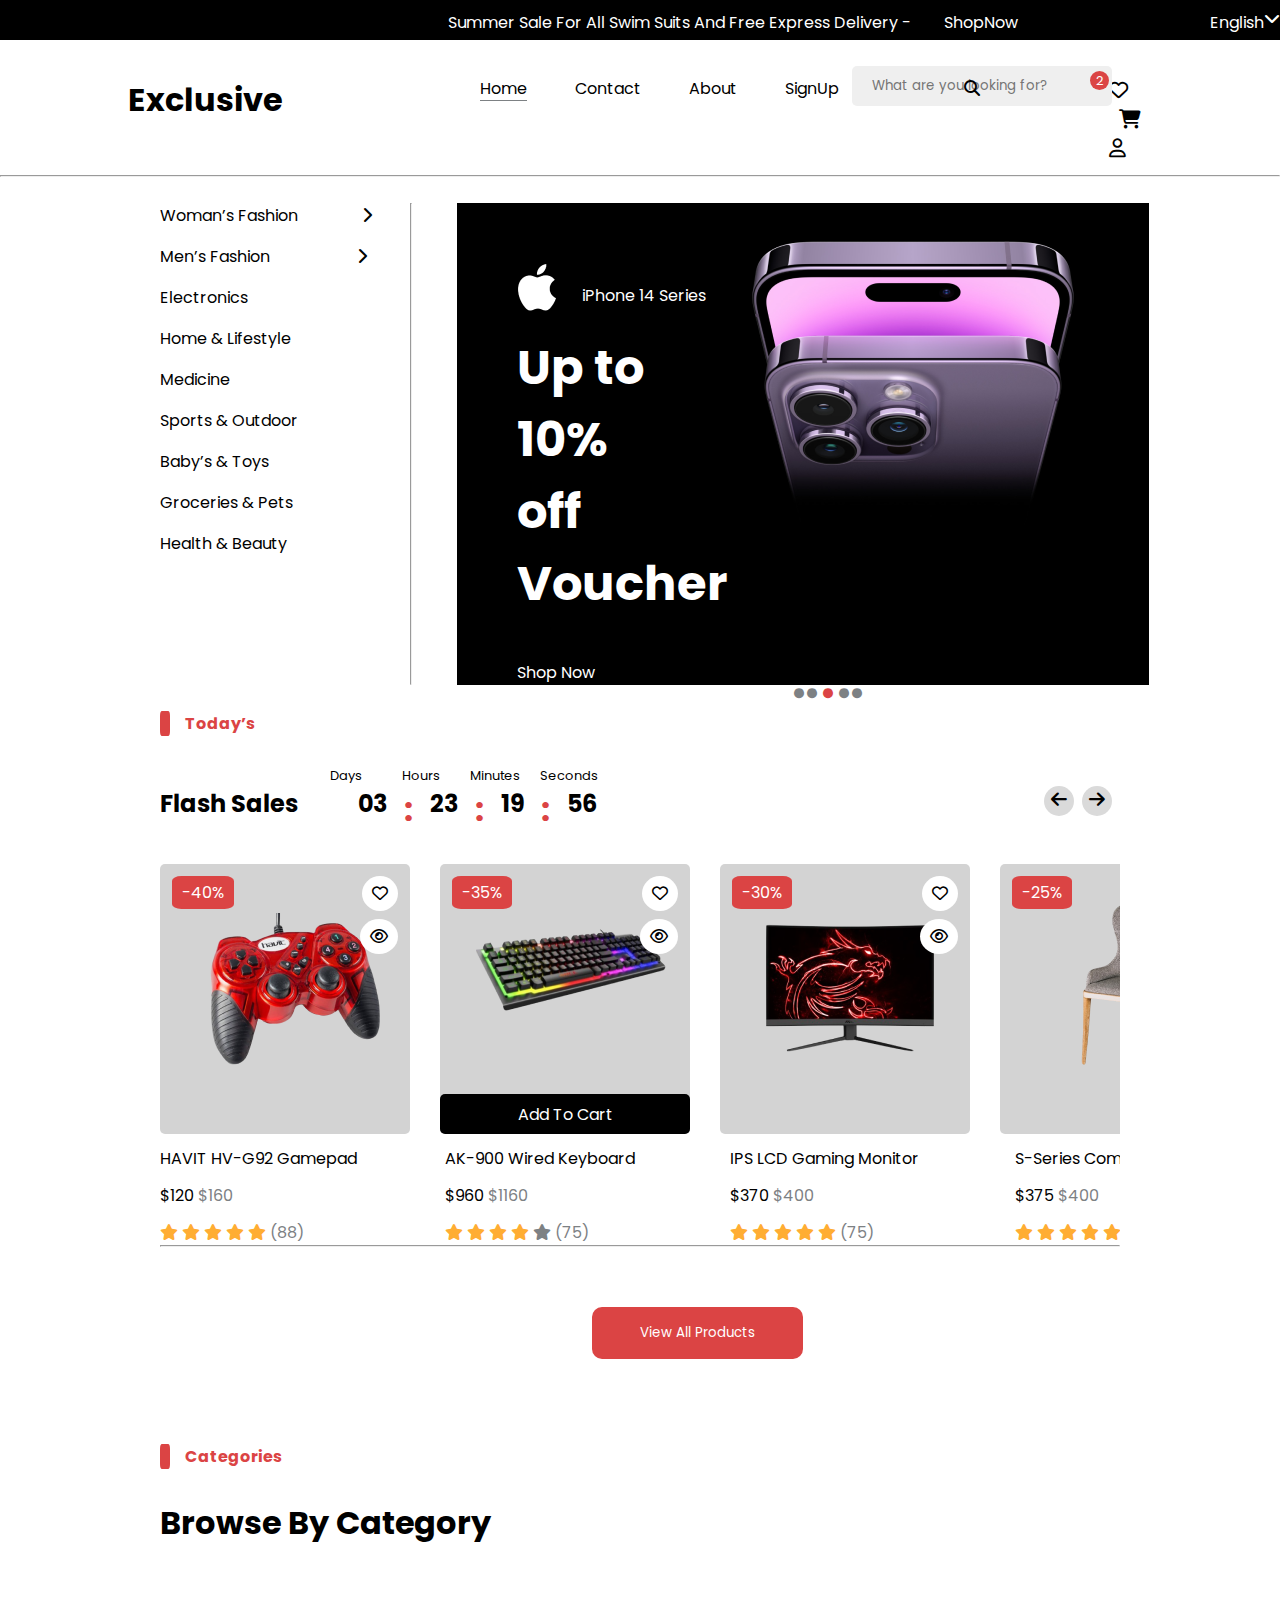
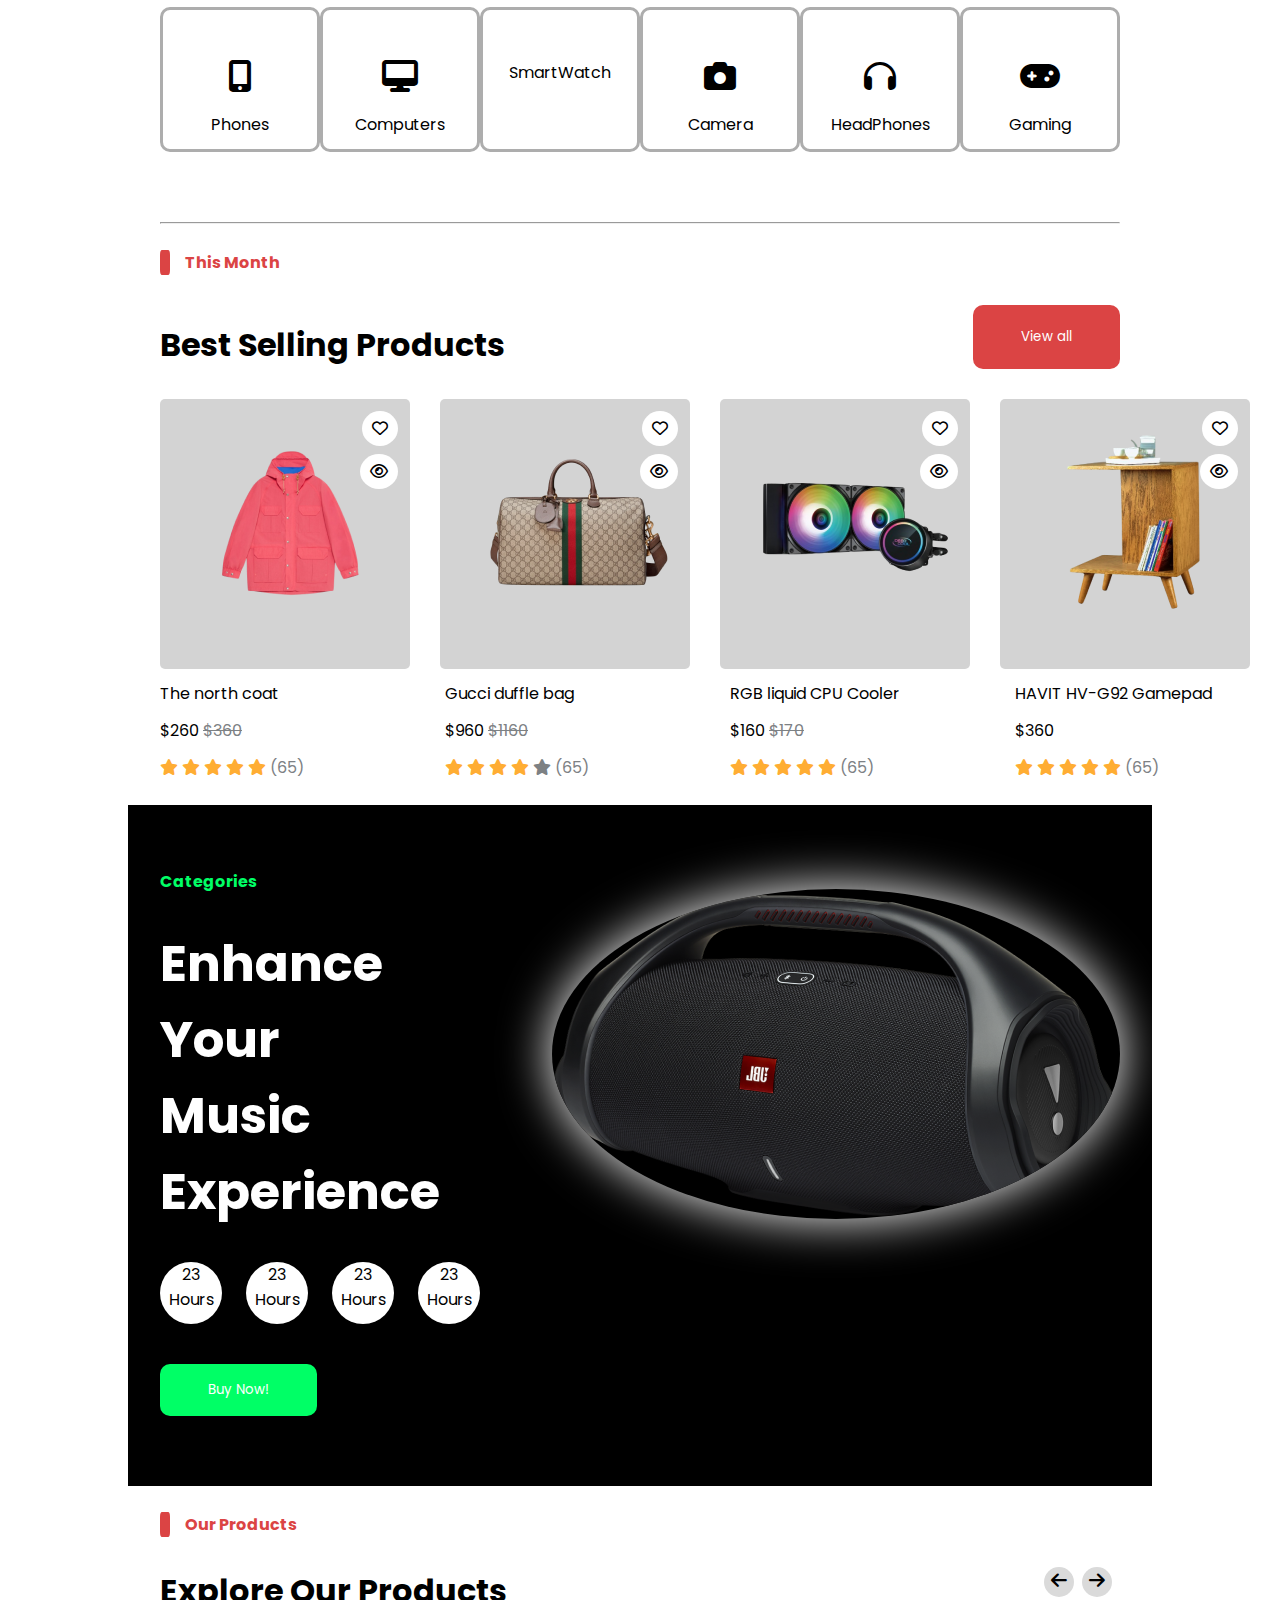
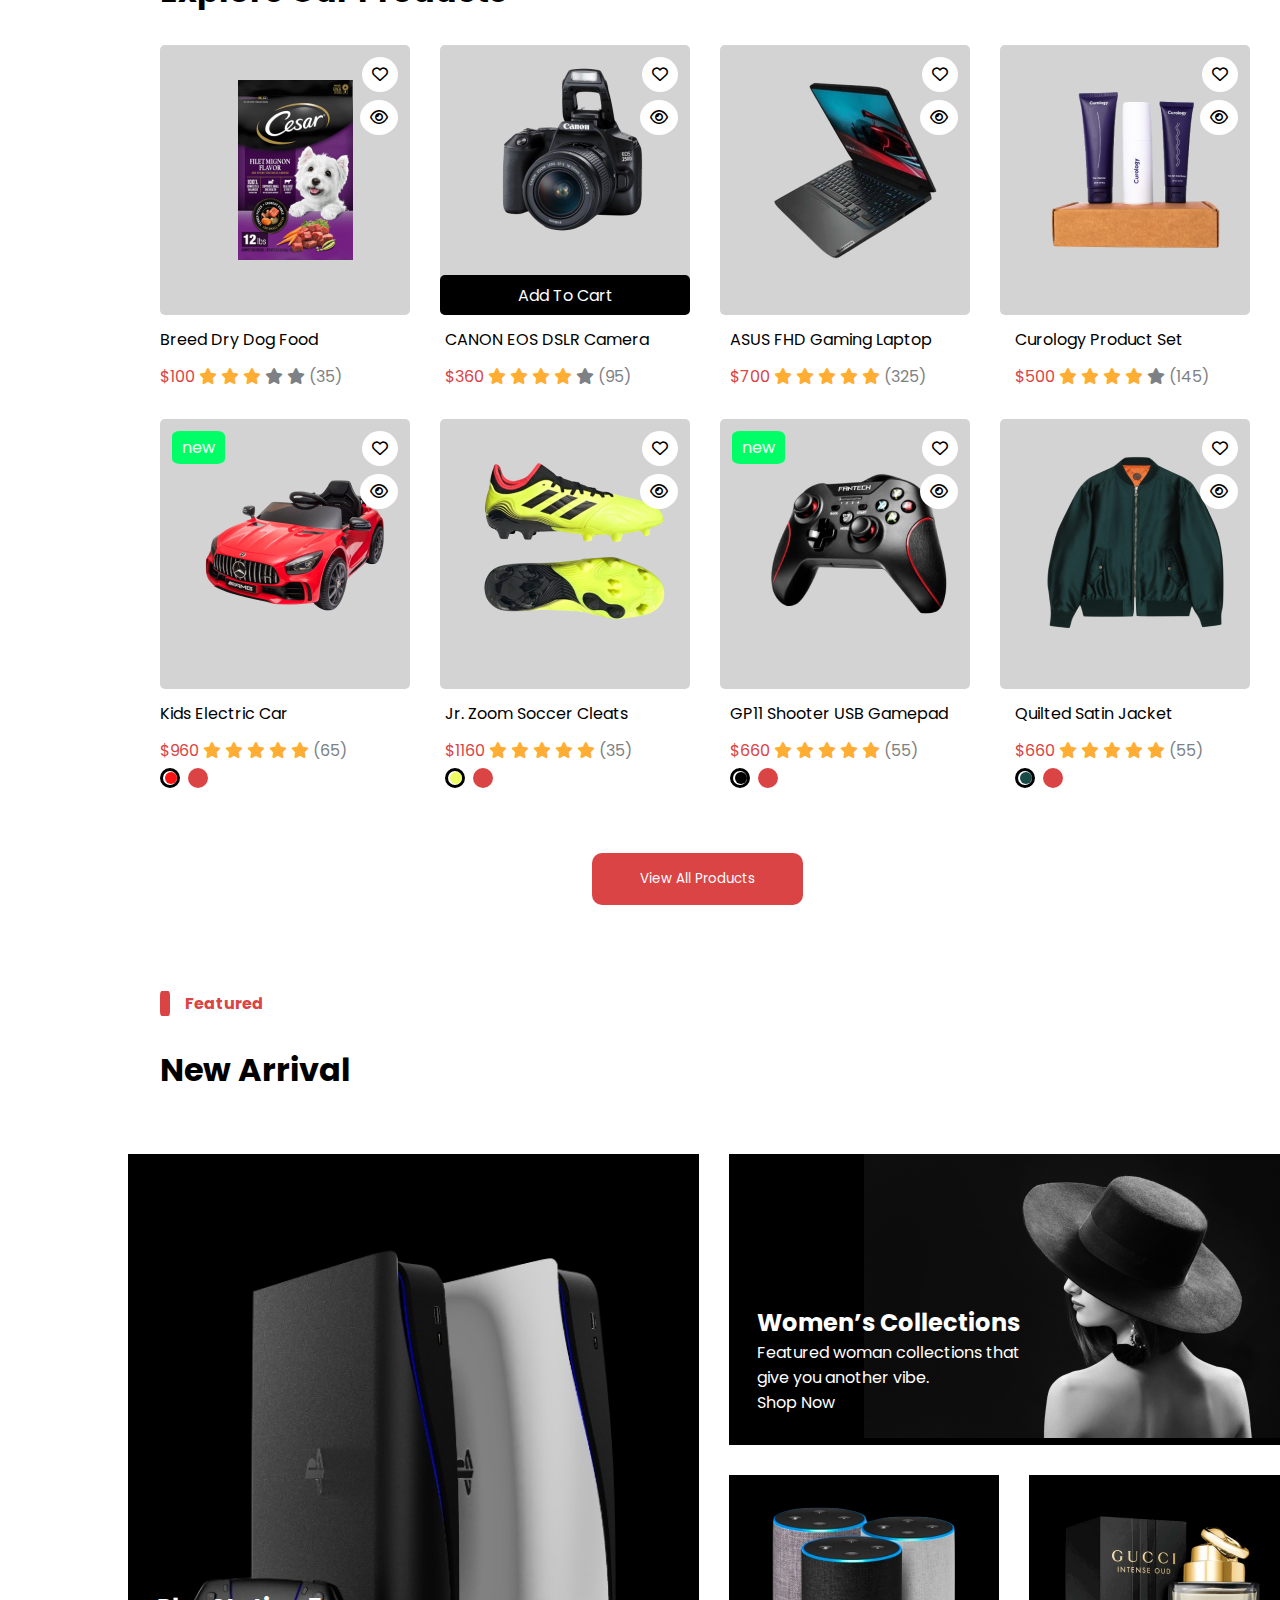
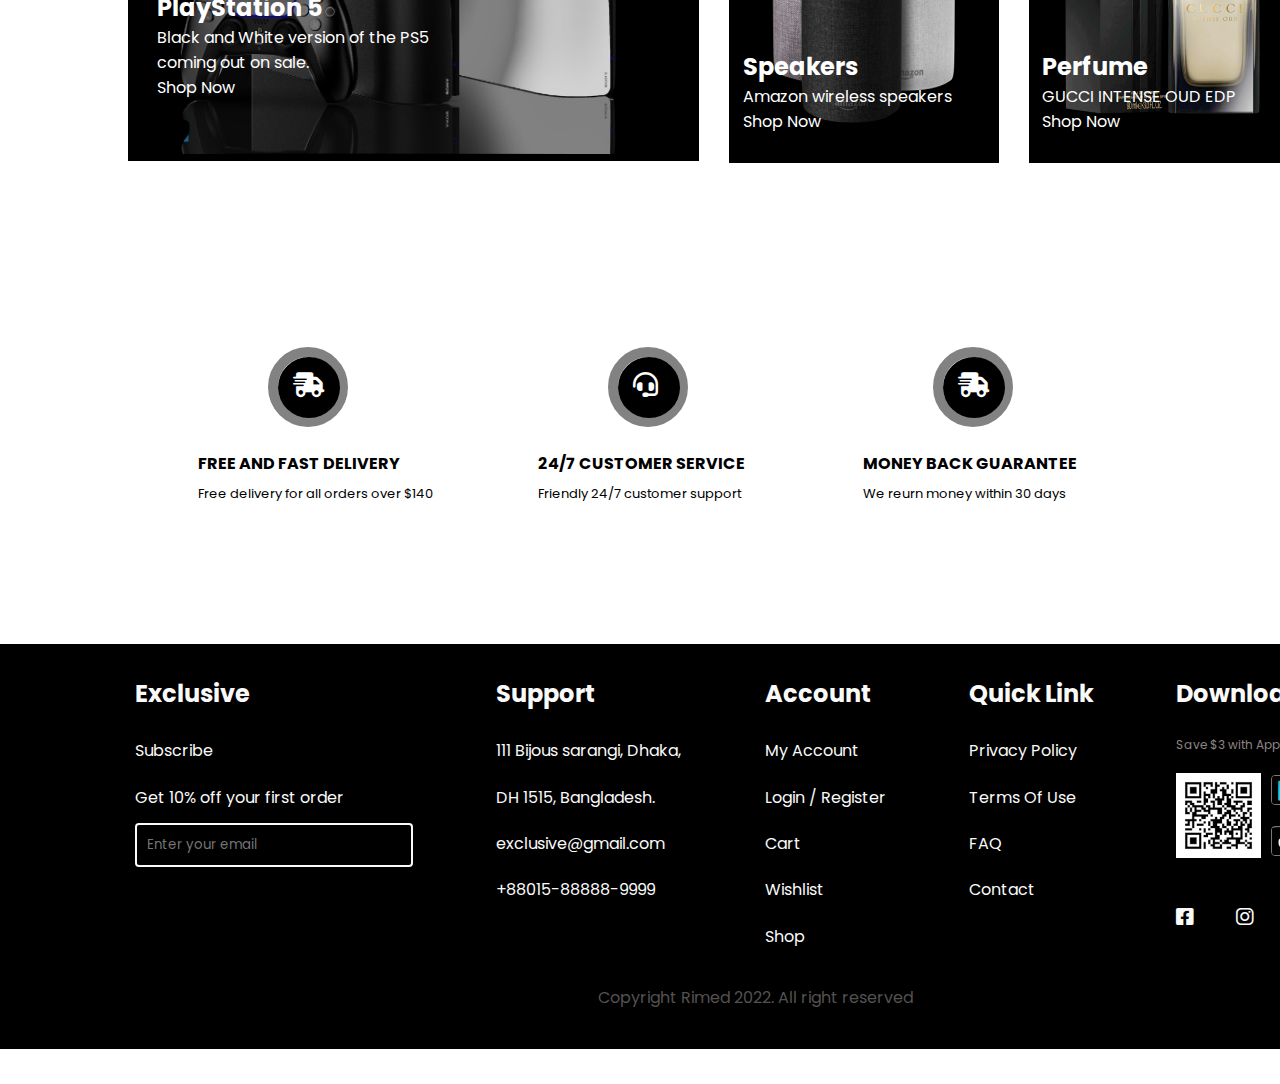
<file: index.html>
<!DOCTYPE html>
<html lang="en">
<head>
    <meta charset="UTF-8">
    <meta http-equiv="X-UA-Compatible" content="IE=edge">
    <meta name="viewport" content="width=device-width, initial-scale=1.0">
    <link rel="stylesheet" href="Css/all.css">
    <link rel="stylesheet" href="Css/home.css">
    <link rel="preconnect" href="https://fonts.googleapis.com">
<link rel="preconnect" href="https://fonts.gstatic.com" crossorigin>
<link href="https://fonts.googleapis.com/css2?family=Poppins:ital,wght@0,300;0,400;1,300;1,400&display=swap" rel="stylesheet">
    <title>Home</title>
</head>
<body>
    <header>
        <div class="black-slid">
        <div class="discount"><p> Summer Sale For All Swim Suits And Free Express Delivery - OFF 50%!</p>
        <a href="">ShopNow</a></div>
        <div class="language">
            <p>English</p>
            <i class="fa-solid fa-chevron-down"></i>
            <div class="lan">
                <ul>
                  <li>Arabic</li>
                  <li>French</li>
                </ul>
              </div>
        </div>
    </div>
    <nav>
    
        <h1>Exclusive</h1>
        <div>
        <ul class="main-ul">
            <li><a class="selected" href="index.html">Home</a></li>
            <li><a href="/contact.html">Contact</a></li>
            <li><a href="/About.html">About</a></li>
            <li><a href="/signup.html">SignUp</a></li>
        </ul>
    </div>
    <div class="search">
        <input type="text" placeholder="What are you looking for?" >
        <i class="fa-solid fa-magnifying-glass"></i>
    </div>
    <div class="nav-icon">
    <a href="/wishlist.html"><i class="fa-regular fa-heart"></i></a>
    <a href="/cart.html"><i style="padding: 0 10PX;" class="fa-solid fa-cart-shopping"></i></a>
    <P class="NUM">2</P>
    <i class="fa-regular fa-user" ></i>
    <div class="user-info">
    <ul>
        <li><i class="fa-regular fa-user" ></i> Manage My Account</li>
        <li> <i class="fa-solid fa-briefcase"></i> My Order</li>
        <li> <i class="fa-regular fa-circle-xmark"></i> My Cancellations</li>
        <li> <i class="fa-regular fa-star"></i> My Reviews</li>
        <li> <i class="fa-solid fa-arrow-right-to-bracket"></i> Logout</li>
    </ul>
</div>
</div>
    </nav>
    <hr>
    </header>


<section>
    <div class="containerr">
        <div class="type">
    <div>
        <ul>
            <li style="width: 250px;">Woman’s Fashion <i style="padding-left: 60px;" class="fa-solid fa-chevron-right"></i></li>
            <li>Men’s Fashion <i style="padding-left: 83px;" class="fa-solid fa-chevron-right"></i></li>
            <li>Electronics</li>
            <li>Home & Lifestyle</li>
            <li>Medicine</li>
            <li>Sports & Outdoor</li>
            <li>Baby’s & Toys</li>
            <li>Groceries & Pets</li>
            <li>Health & Beauty</li>
        </ul>
    </div>
    <hr>
    <div class="iphone">
        <div class="column">
        <div class="apple">
        <img src="images/apple.png" alt="">
        <p>iPhone 14 Series</p>
    </div>
    <div  >
<h1>Up to 10% <br>off Voucher</h1>
    <a style="color: white; padding-left: 60px;" href="">Shop Now</a><br>
    <div class="type-circle">
    <i class="fa-solid fa-circle"></i>    <i class="fa-solid fa-circle"></i>
    <i style="border: solid white; color: #DB4444; border-radius: 100%;" class="fa-solid fa-circle"></i>  
      <i class="fa-solid fa-circle"></i>
    <i class="fa-solid fa-circle"></i>
</div>


</div>
</div>
    <div>
    <img style="margin-right: 60px; padding-top: 24px;" src="images/ipone.png" alt="">
</div>
    </div>
</div>
</div>
</section>
</div>

<section class="today">
    <div class="container">
<div class="mark">
<hr>
<p > Today’s</p>
</div>
<div class="period">
<p style="padding-left: 170px; padding-right:40px;">Days</p>
<p style="padding-right: 30px; ">Hours</p>
<p >Minutes</p>
<p style="padding-left: 20px; ">Seconds</p>
</div>
<div class="Flash">
    <div style="display: flex;">
<h2>Flash Sales</h2>
<div class="dates">
 <p><h2 style="padding-left: 60px;">03</h2> </p>
 <p><h1>:</h1></p>
 <p><h2>23</h2> </p>
 <p><h1>:</h1></p>
 <p><h2>19</h2> </p>
 <p><h1>:</h1></p>
 <p><h2>56</h2> </p>
</div>
</div>
<div class="direction">
    <div class="arrow">
        <i  class="fa-solid fa-arrow-left"></i>
        </div>
        <div class="arrow">
            <i  class="fa-solid fa-arrow-right"></i>
            </div>
        </div>
</div>

<div class="saless">
<div class="f-sales">
    <div class="product">
    <img style="padding: 49px;" src="images/g92-2-500x500 1.png" alt="">
    <a href="/wishlist.html"><span class="heart"><i class="fa-regular fa-heart fa-shake"></i></span></a>
    <a href="/Product Deatails.html"><span class="eye"><i class="fa-regular fa-eye fa-fade"></i></span></a> 
    <span class="red-dis">-40%</span>
</div>
<div class="product">
    <img style="padding: 55px 36px;" src="images/ak-900-01-500x500 1.png" alt="">
    <a href="/wishlist.html"><span class="heart"><i class="fa-regular fa-heart fa-shake"></i></span></a>
    <a href="/Product Deatails.html"><span class="eye"><i class="fa-regular fa-eye fa-fade"></i></span></a> 
    <span class="red-dis">-35%</span>
    <a href="/cart.html"><span class="add-ch"><p>Add To Cart</p></span></a>
</div>
    <div class="product">
    <img style="padding: 60px 45px;" src="images/g27cq4-500x500 1.png" alt="">
    <a href="/wishlist.html"><span class="heart"><i class="fa-regular fa-heart fa-shake"></i></span></a>
    <a href="/Product Deatails.html"><span class="eye"><i class="fa-regular fa-eye fa-fade"></i></span></a> 
    <span class="red-dis">-30%</span>
</div>
    <div class="product">
    <img style="padding: 35px 80px;" src="images/sam-moghadam-khamseh-kvmdsTrGOBM-unsplash 1.png" alt="">
    <a href="/wishlist.html"><span class="heart"><i class="fa-regular fa-heart fa-shake"></i></span></a>
    <a href="/Product Deatails.html"><span class="eye"><i class="fa-regular fa-eye fa-fade"></i></span></a> 
    <span class="red-dis">-25%</span>
</div>
    <div  class="product">
    <img style="padding: 35px 80px;" src="images/sam-moghadam-khamseh-kvmdsTrGOBM-unsplash 1.png" alt="">
    <a href="/wishlist.html"><span class="heart"><i class="fa-regular fa-heart fa-shake"></i></span></a>
    <a href="/Product Deatails.html"><span class="eye"><i class="fa-regular fa-eye fa-fade"></i></span></a> 
    <span class="red-dis">-%25</span>
</div>
    <div class="product">
    <img style="padding: 35px 80px;" src="images/sam-moghadam-khamseh-kvmdsTrGOBM-unsplash 1.png" alt="">
    <a href="/wishlist.html"><span class="heart"><i class="fa-regular fa-heart fa-shake"></i></span></a>
    <a href="/Product Deatails.html"><span class="eye"><i class="fa-regular fa-eye fa-fade"></i></span></a> 
    <span class="red-dis">-25%</span>
</div>
</div>

<div class="detalis">
<div class="detali1">
    <p>HAVIT HV-G92 Gamepad</p>
    <p>$120 <span>$160</span></p>
    <p><i class="fa-sharp fa-solid fa-star fa-fade"></i>
        <i class="fa-sharp fa-solid fa-star fa-fade"></i>
        <i class="fa-sharp fa-solid fa-star fa-fade"></i>
        <i class="fa-sharp fa-solid fa-star fa-fade"></i>
        <i class="fa-sharp fa-solid fa-star fa-fade"></i>
        <span>(88)</span></p>
</div>

<div class="detali1">
    <p>AK-900 Wired Keyboard</p>
    <p>$960 <span>$1160</span></p>
    <p><i class="fa-sharp fa-solid fa-star fa-fade"></i>
        <i class="fa-sharp fa-solid fa-star fa-fade"></i>
        <i class="fa-sharp fa-solid fa-star fa-fade"></i>
        <i class="fa-sharp fa-solid fa-star fa-fade"></i>
        <i style="color: #7D8184;" class="fa-sharp fa-solid fa-star fa-fade"></i>
        <span>(75)</span></p>
</div>
<div class="detali1">
    <p>IPS LCD Gaming Monitor</p>
    <p>$370 <span>$400</span></p>
    <p><i class="fa-sharp fa-solid fa-star fa-fade"></i>
        <i class="fa-sharp fa-solid fa-star fa-fade"></i>
        <i class="fa-sharp fa-solid fa-star fa-fade"></i>
        <i class="fa-sharp fa-solid fa-star fa-fade"></i>
        <i class="fa-sharp fa-solid fa-star fa-fade"></i>
    <span>(75)</span></p>
</div>
<div class="detali1">
    <p>S-Series Comfort Chair </p>
    <p>$375 <span>$400</span></p>
    <p><i class="fa-sharp fa-solid fa-star fa-fade"></i>
        <i class="fa-sharp fa-solid fa-star fa-fade"></i>
        <i class="fa-sharp fa-solid fa-star fa-fade"></i>
        <i class="fa-sharp fa-solid fa-star fa-fade"></i>
        <i class="fa-sharp fa-solid fa-star fa-fade"></i>
    <span>(90)</span></p>
</div>
<div class="detali1">
    <p>S-Series Comfort Chair </p>
    <p>$375 <span><del>$400</del></span></p>
    <p><i class="fa-sharp fa-solid fa-star fa-fade"></i>
        <i class="fa-sharp fa-solid fa-star fa-fade"></i>
        <i class="fa-sharp fa-solid fa-star fa-fade"></i>
        <i class="fa-sharp fa-solid fa-star fa-fade"></i>
        <i class="fa-sharp fa-solid fa-star fa-fade"></i>
    <span>(90)</span></p>
    
</div>
<div class="detali1">
    <p>S-Series Comfort Chair </p>
    <p>$375 <span><del>$400</del></span></p>
    <p><i class="fa-sharp fa-solid fa-star fa-fade"></i>
        <i class="fa-sharp fa-solid fa-star fa-fade"></i>
        <i class="fa-sharp fa-solid fa-star fa-fade"></i>
        <i class="fa-sharp fa-solid fa-star fa-fade"></i>
        <i class="fa-sharp fa-solid fa-star fa-fade"></i>
    <span>(90)</span></p>
</div>
</div>
</div>
<hr>
<button class="today-b">View All Products</button>
</div>
</section>

<section  class="Categories" >
    <div class="container">
    <div class="mark">
        <hr>
        <p > Categories</p>
        </div>

        <div class="Browse">
            <h1>Browse By Category</h1>
        </div>
        <div class="Browses">
        <div class="Browse-p">
            <i class="fa-solid fa-mobile-screen-button"></i>
            <p>Phones</p>
        </div>
        <div class="Browse-p">
            <i class="fa-solid fa-desktop"></i>
            <p>Computers</p>
        </div>
        <div class="Browse-p">
            <i class="fa-light fa-watch-apple"></i>
            <p>SmartWatch</p>
        </div>
        <div class="Browse-p" >
            <i class="fa-solid fa-camera"></i>
            <p>Camera</p>
        </div>
        <div class="Browse-p">
            <i class="fa-solid fa-headphones"></i>
            <p>HeadPhones</p>
        </div>
        <div class="Browse-p">
            <i class="fa-solid fa-gamepad"></i>
            <p>Gaming</p>
        </div>
    </div>
    <hr>
</div>
</section>

<section class="This-Month">
    <div class="container">
    <div class="mark">
        <hr>
        <p > This Month</p>
        </div>
        <div class="Best-Sell">
            <h1>Best Selling Products</h1>
            <button>View all</button>
        </div>
    <div class="f-sales">
        <div class="product">
        <img style="padding: 52px 60px;" src="images/coat.png" alt="">
        <a href="/wishlist.html"><span class="heart"><i class="fa-regular fa-heart fa-shake"></i></span></a>
        <a href="/Product Deatails.html"><span class="eye"><i class="fa-regular fa-eye fa-fade"></i></span></a> 
    </div>
    <div class="product">
        <img style="padding: 60px 50px;" src="images/bag.png" alt="">
        <a href="/wishlist.html"><span class="heart"><i class="fa-regular fa-heart fa-shake"></i></span></a>
        <a href="/Product Deatails.html"><span class="eye"><i class="fa-regular fa-eye fa-fade"></i></span></a> 
    </div>
        <div  class="product">
        <img style="padding: 80px 40px;" src="images/UCP.png" alt="">
        <a href="/wishlist.html"><span class="heart"><i class="fa-regular fa-heart fa-shake"></i></span></a>
        <a href="/Product Deatails.html"><span class="eye"><i class="fa-regular fa-eye fa-fade"></i></span></a> 
    </div>
        <div class="product">
        <img style="padding: 35px 65px;" src="images/BookSelf.png" alt="">
        <a href="/wishlist.html"><span class="heart"><i class="fa-regular fa-heart fa-shake"></i></span></a>
        <a href="/Product Deatails.html"><span class="eye"><i class="fa-regular fa-eye fa-fade"></i></span></a> 
    </div>
</div>
    <div class="detalis">
        <div class="detali1">
            <p>The north coat</p>
            <p>$260 <span><del>$360</del></span></p>
            <p> <i class="fa-sharp fa-solid fa-star fa-fade"></i>
                <i class="fa-sharp fa-solid fa-star fa-fade"></i>
                <i class="fa-sharp fa-solid fa-star fa-fade"></i>
                <i class="fa-sharp fa-solid fa-star fa-fade"></i>
                <i class="fa-sharp fa-solid fa-star fa-fade"></i>
                <span>(65)</span></p>
        </div>
        
        <div class="detali1"  style="padding-left: -10px;">
            <p>Gucci duffle bag</p>
            <p>$960 <span><del>$1160</del></span></p>
            <p> <i class="fa-sharp fa-solid fa-star fa-fade"></i>
                <i class="fa-sharp fa-solid fa-star fa-fade"></i>
                <i class="fa-sharp fa-solid fa-star fa-fade"></i>
                <i class="fa-sharp fa-solid fa-star fa-fade"></i>
                <i style="color: #7D8184;"class="fa-sharp fa-solid fa-star fa-fade"></i>
                <span>(65)</span></p>
        </div>
        <div class="detali1">
            <p>RGB liquid CPU Cooler</p>
            <p>$160 <span><del>$170</del></span></p>
            <p><i class="fa-sharp fa-solid fa-star fa-fade"></i>
                <i class="fa-sharp fa-solid fa-star fa-fade"></i>
                <i class="fa-sharp fa-solid fa-star fa-fade"></i>
                <i class="fa-sharp fa-solid fa-star fa-fade"></i>
                <i class="fa-sharp fa-solid fa-star fa-fade"></i>
            <span>(65)</span></p>
        </div>
        <div class="detali1">
            <p>HAVIT HV-G92 Gamepad</p>
            <p>$360</p>
            <p><i class="fa-sharp fa-solid fa-star fa-fade"></i>
                <i class="fa-sharp fa-solid fa-star fa-fade"></i>
                <i class="fa-sharp fa-solid fa-star fa-fade"></i>
                <i class="fa-sharp fa-solid fa-star fa-fade"></i>
                <i class="fa-sharp fa-solid fa-star fa-fade"></i>
            <span>(65)</span></p>
        </div>
        </div>
    </div>
</section>

<section class="Music">
    <div class="container">
        <div class="r-side">
        <div >
    <h4 >Categories</h4>
    <h1>Enhance Your <br> Music Experience</h1>
    <div class="circles">
        <div class="circle">
           <div><p>23</p></div><div><p>Hours</p></div>
        </div>
        <div class="circle">
            <div><p>23</p></div><div><p>Hours</p></div>
         </div>
         <div class="circle">
            <div><p>23</p></div><div><p>Hours</p></div>
         </div>
         <div class="circle">
            <div><p>23</p></div><div><p>Hours</p></div>
         </div>
    </div>
    <button class="Music-b">Buy Now!</button>
</div>

    <div><img src="images/BOOMBOX.png" alt="BOOMBOX"></div>
</div>
</div>
</section>

<section class="today">
    <div class="container">
<div class="mark">
<hr>
<p > Our Products</p>
</div>
<div class="Browse" style="display: flex; justify-content: space-between;">
    <h1>Explore Our Products</h1>
    <div class="direction">
        <div class="arrow">
            <i  class="fa-solid fa-arrow-left"></i>
            </div>
            <div class="arrow">
                <i  class="fa-solid fa-arrow-right"></i>
                </div>
            </div>
</div>
    <div class="top-product">
    <div class="product">
    <img style="padding: 35px 78px;" src="images/71RdoeXxtrL 1.png" alt="">
    <a href="/wishlist.html"><span class="heart"><i class="fa-regular fa-heart fa-shake"></i></span></a>
    <a href="/Product Deatails.html"><span class="eye"><i class="fa-regular fa-eye fa-fade"></i></span></a> 
</div>
<div class="product">
    <img style="padding: 23px 60px;" src="images/eos-250d-03-500x500 1.png" alt="">
    <a href="/wishlist.html"><span class="heart"><i class="fa-regular fa-heart fa-shake"></i></span></a>
    <a href="/Product Deatails.html"><span class="eye"><i class="fa-regular fa-eye fa-fade"></i></span></a> 
   <a href="/cart.html"> <span class="add-ch"><p>Add To Cart</p></span></a>
</div>
    <div class="product">
    <img style="padding: 35px 50px;" src="images/ideapad-gaming-3i-01-500x500 1.png" alt="">
    <a href="/wishlist.html"><span class="heart"><i class="fa-regular fa-heart fa-shake"></i></span></a>
    <a href="/Product Deatails.html"><span class="eye"><i class="fa-regular fa-eye fa-fade"></i></span></a> 
</div>
    <div style="padding: 45px 50px;" class="product">
    <img src="images/curology-j7pKVQrTUsM-unsplash 1.png" alt="">
    <a href="/wishlist.html"><span class="heart"><i class="fa-regular fa-heart fa-shake"></i></span></a>
    <a href="/Product Deatails.html"><span class="eye"><i class="fa-regular fa-eye fa-fade"></i></span></a> 
</div>
</div>
<div class="detalis">
<div class="detali1">
    <p>Breed Dry Dog Food</p>
    <p>  <span class="price">$100</span>
        <i class="fa-sharp fa-solid fa-star fa-fade"></i>
            <i class="fa-sharp fa-solid fa-star fa-fade"></i>
            <i  class="fa-sharp fa-solid fa-star fa-fade"></i>
            <i style="color: #7D8184;" class="fa-sharp fa-solid fa-star fa-fade"></i>
            <i style="color: #7D8184;" class="fa-sharp fa-solid fa-star fa-fade"></i>
        <span>(35)</span></p>
</div>

<div class="detali1">
    <p>CANON EOS DSLR Camera</p>
    <p> <span class="price">$360</span>
        <i class="fa-sharp fa-solid fa-star fa-fade"></i>
            <i class="fa-sharp fa-solid fa-star fa-fade"></i>
            <i class="fa-sharp fa-solid fa-star fa-fade"></i>
            <i class="fa-sharp fa-solid fa-star fa-fade"></i>
            <i style="color: #7D8184;" class="fa-sharp fa-solid fa-star fa-fade"></i>
        <span>(95)</span></p>
</div>
<div class="detali1">
    <p>ASUS FHD Gaming Laptop</p>
    <p> <span class="price">$700</span>
        <i class="fa-sharp fa-solid fa-star fa-fade"></i>
            <i class="fa-sharp fa-solid fa-star fa-fade"></i>
            <i class="fa-sharp fa-solid fa-star fa-fade"></i>
            <i class="fa-sharp fa-solid fa-star fa-fade"></i>
            <i class="fa-sharp fa-solid fa-star fa-fade"></i>
    <span>(325)</span></p>
</div>
<div class="detali1">
    <p>Curology Product Set </p>
    <p> <span class="price">$500</span>
        <i class="fa-sharp fa-solid fa-star fa-fade"></i>
            <i class="fa-sharp fa-solid fa-star fa-fade"></i>
            <i class="fa-sharp fa-solid fa-star fa-fade"></i>
            <i class="fa-sharp fa-solid fa-star fa-fade"></i>
            <i style="color: #7D8184;" class="fa-sharp fa-solid fa-star fa-fade"></i>
    <span>(145)</span></p>
</div>
</div>
<div class="b-product">
    <div  class="product">
        <img style="padding: 60px 45px;" src="images/New-Mercedes-Benz-Gtr-Licensed-Ride-on-Car-Kids-Electric-Toy-Car 1.png" alt="">
        <span class="green-dis">new</span>
        <a href="/wishlist.html"><span class="heart"><i class="fa-regular fa-heart fa-shake"></i></span></a>
        <a href="/Product Deatails.html"><span class="eye"><i class="fa-regular fa-eye fa-fade"></i></span></a> 

    </div>
    <div class="product">
        <img style="padding: 43px" src="images/Copa_Sense 1.png" alt="">
        <a href="/wishlist.html"><span class="heart"><i class="fa-regular fa-heart fa-shake"></i></span></a>
        <a href="/Product Deatails.html"><span class="eye"><i class="fa-regular fa-eye fa-fade"></i></span></a> 
    </div>
        <div class="product">
        <img style="padding: 50px" src="images/GP11_PRD3 1.png" alt="">
        <span class="green-dis">new</span>
        <a href="/wishlist.html"><span class="heart"><i class="fa-regular fa-heart fa-shake"></i></span></a>
        <a href="/Product Deatails.html"><span class="eye"><i class="fa-regular fa-eye fa-fade"></i></span></a> 
  
    </div>
        <div class="product">
        <img style="padding: 35px 45px;" src="images/698717_Z8A1X_3475_001_100_0000_Light-Reversible-quilted-satin-jacket 1.png" alt="">
        <a href="/wishlist.html"><span class="heart"><i class="fa-regular fa-heart fa-shake"></i></span></a>
        <a href="/Product Deatails.html"><span class="eye"><i class="fa-regular fa-eye fa-fade"></i></span></a> 

    </div>
</div>


<div class="detalis">
    <div class="detali1">
        <p>Kids Electric Car</p>
        <p>  <span class="price">$960</span>
            <i class="fa-sharp fa-solid fa-star fa-fade"></i>
                <i class="fa-sharp fa-solid fa-star fa-fade"></i>
                <i class="fa-sharp fa-solid fa-star fa-fade"></i>
                <i class="fa-sharp fa-solid fa-star fa-fade"></i>
                <i class="fa-sharp fa-solid fa-star fa-fade"></i>
            <span>(65)</span></p>
            <div class="color">
                <div class="cycle">
                    <div style="background-color: #fb1314;" class="background1"></div>
                </div>
                <div class="cycle2">
                    <div style="background-color: #DB4444;" class="background2"></div>
                </div>
            </div>
    </div>
    <div class="detali1">
        <p>Jr. Zoom Soccer Cleats</p>
        <p>  <span class="price">$1160</span>
            <i class="fa-sharp fa-solid fa-star fa-fade"></i>
                <i class="fa-sharp fa-solid fa-star fa-fade"></i>
                <i class="fa-sharp fa-solid fa-star fa-fade"></i>
                <i class="fa-sharp fa-solid fa-star fa-fade"></i>
                <i class="fa-sharp fa-solid fa-star fa-fade"></i>
            <span>(35)</span></p>
            <div class="color">
                <div class="cycle">
                    <div style="background-color: #EEFF61;" class="background1"></div>
                </div>
                <div class="cycle2">
                    <div style="background-color: #DB4444;" class="background2"></div>
                </div>
            </div>
    </div>
    <div class="detali1">
        <p>GP11 Shooter USB Gamepad</p>
        <p> <span class="price">$660</span>
            <i class="fa-sharp fa-solid fa-star fa-fade"></i>
                <i class="fa-sharp fa-solid fa-star fa-fade"></i>
                <i class="fa-sharp fa-solid fa-star fa-fade"></i>
                <i class="fa-sharp fa-solid fa-star fa-fade"></i>
                <i class="fa-sharp fa-solid fa-star fa-fade"></i>
        <span>(55)</span></p>
        <div class="color">
            <div class="cycle">
                <div style="background-color: black;" class="background1"></div>
            </div>
            <div class="cycle2">
                <div style="background-color: #DB4444;" class="background2"></div>
            </div>
        </div>
    </div>
    <div class="detali1">
        <p>Quilted Satin Jacket </p>
        <p> <span class="price">$660</span>
            <i class="fa-sharp fa-solid fa-star fa-fade"></i>
                <i class="fa-sharp fa-solid fa-star fa-fade"></i>
                <i class="fa-sharp fa-solid fa-star fa-fade"></i>
                <i class="fa-sharp fa-solid fa-star fa-fade"></i>
                <i class="fa-sharp fa-solid fa-star fa-fade"></i>
        <span>(55)</span></p>
        <div class="color">
            <div class="cycle">
                <div style="background-color: #184A48;" class="background1"></div>
            </div>
            <div class="cycle2">
                <div style="background-color: #DB4444;" class="background2"></div>
            </div>
        </div>
    </div>
</div>
<button class="today-b">View All Products</button>
</div>
</section>

<section>
    <div class="containerr">
        <div class="mark">
            <hr>
            <p >Featured</p>
            </div>
            <H1 style="padding-bottom: 60PX;">New Arrival</H1>
        <div class="images">
            <div class="big-img">
                <div class="bg">
                    <img src="images/ps5-slim-goedkope-playstation_large 1.png" alt="">
                    <div class="prg">
                        <h2>PlayStation 5</h2>
                        <p>Black and White version of the PS5 <br> coming out on sale.</p>
                        <a href="" style="color: white;">Shop Now</a>
                    </div>
                </div>
                
            </div>
            <div class="small-img">
                <div class="bg2" style="padding-left:135px ;">
                    <img src="images/attractive-woman-wearing-hat-posing-black-background 1.png" alt="" >
                    <div class="prg">
                        <h2>Women’s Collections</h2>
                        <p>Featured woman collections that <br> give you another vibe.</p>
                        <a href="" style="color: white;">Shop Now</a>
                    </div>
            </div>
                <div class="bg2">
                    <img src="images/69-694768_amazon-echo-png-clipart-transparent-amazon-echo-png 1.png" alt="" style="padding: 30px 40px;">
                    <div class="prg">
                        <h2>Speakers</h2>
                        <p>Amazon wireless speakers</p>
                        <a href="" style="color: white;">Shop Now</a>
                    </div>
            </div>
                <div  class="bg2">
                    <img src="images/652e82cd70aa6522dd785109a455904c.png" alt="" style="padding: 38px 33px;">
                    <div class="prg">
                        <h2>Perfume</h2>
                        <p>GUCCI INTENSE OUD EDP</p>
                        <a href="" style="color: white;">Shop Now</a>
                    </div>
            </div>
           
        </div>

        </div>
        <!-- ------------------ -->
    <div class="all-icons">
        <div class="icon">
            <div class="border">
                <div class="background">
                    <i class="fa-solid fa-truck-fast" style="color: #ffffff;"></i>
                </div>
            </div>
            <div class="written">
                <h4>FREE AND FAST DELIVERY</h4>
                <p>Free delivery for all orders over $140</p>
            </div>
        </div>
        <div class="icon">

            <div class="border">

                <div class="background">
                    <i class="fa-solid fa-headset" style="color: #ffffff;"></i>
                </div>
            </div>
            <div class="written">
                <h4>24/7 CUSTOMER SERVICE</h4>
                <p>Friendly 24/7 customer support</p>
            </div>
        </div>
        <div class="icon">
            <div class="border">
                <div class="background">
                    <i class="fa-solid fa-truck-fast" style="color: #ffffff;"></i>
                </div>
            </div>
            <div class="written">
                <h4>MONEY BACK GUARANTEE</h4>
                <p>We reurn money within 30 days</p>
            </div>
        </div>
    </div>
</div>
</section>

        <!-- /Footer start -->
        <footer>
            <div class="footer">
              <div class="contanir">
                <div class="footer-links">
                  <div class="links">
                    <h5>Exclusive</h5>
                    <p><a href="">Subscribe</a></p>
                    <p>Get 10% off your first order</p>
                    <form action="">
                      <input type="text" placeholder="Enter your email" />
                    </form>
                  </div>
                  <div class="links">
                    <h5>Support</h5>
                    <p>
                      <a href=""
                        >111 Bijous sarangi, Dhaka,<br />
                        DH 1515, Bangladesh.</a >
                    </p>
                    <p><a href="">exclusive@gmail.com</a></p>
                    <p><a href="">+88015-88888-9999</a></p>
                  </div>
                  <div class="links">
                    <h5>Account</h5>
                    <p><a href="">My Account</a></p>
                    <p><a href="">Login / Register</a></p>
                    <p><a href="">Cart</a></p>
                    <p><a href="Wishlist.html">Wishlist</a></p>
                    <p><a href="">Shop</a></p>
                  </div>
                  <div class="links">
                    <h5>Quick Link</h5>
                    <p><a href="">Privacy Policy</a></p>
                    <p><a href="">Terms Of Use</a></p>
                    <p><a href="">FAQ</a></p>
                    <p><a href="">Contact</a></p>
                  </div>
                  <div class="links">
                    <h5>Download App</h5>
                    <p class="links-save">Save $3 with App New User Only</p>
                    <div class="parfan-img">
                      <div class="right-img">
                        <img src="images/Qrcode 1.png" alt="" class="Qrcode" />
                      </div>
                      <div class="left-side app">
                        <div class="img-left-side">
                          <img
                            src="images/google-store.jpg"
                            alt=""
                            class="imag-store"
                          />
                        </div>
                        <div class="left-side-under">
                          <div class="img-left-side">
                            <img
                              src="images/apale-store.jpg"
                              alt=""
                              class="imag-store"
                            />
                          </div>
                        </div>
                      </div>
                    </div>
                    <div class="links-icon">
                      <i class="fa-brands fa-square-facebook"></i>
                      <i class="fa-brands fa-instagram"></i>
                      <i class="fa-brands fa-twitter"></i>
                      <i class="fa-brands fa-linkedin"></i>
                    </div>
                  </div>
                </div>
              </div>
              <p class="Copyright">Copyright Rimed 2022. All right reserved</p>
            </div>
          </footer>
          <!-- /Footer end -->
</body>
</html>
</file>
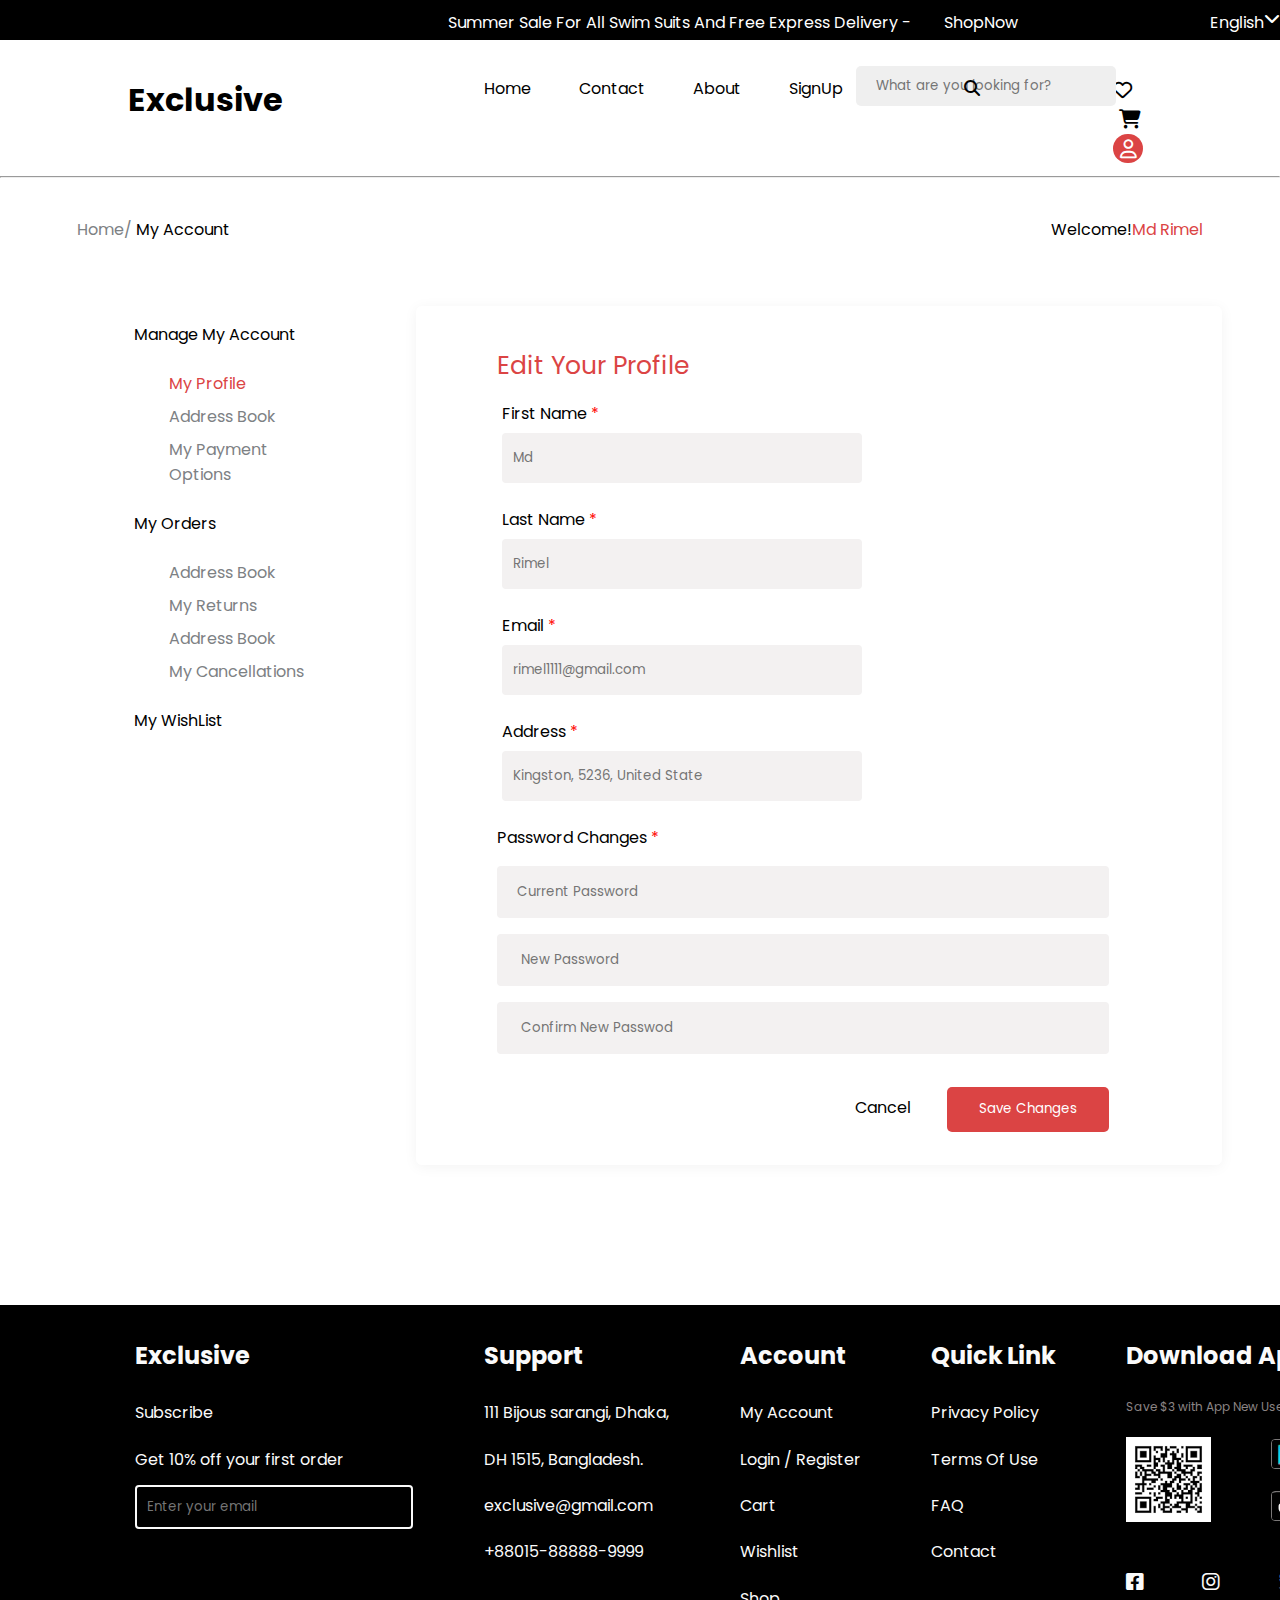
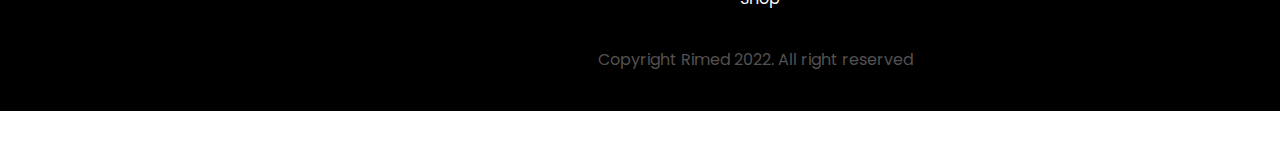
<file: Account.html>
<!DOCTYPE html>
<html lang="en">
<head>
    <meta charset="UTF-8">
    <meta http-equiv="X-UA-Compatible" content="IE=edge">
    <meta name="viewport" content="width=device-width, initial-scale=1.0">
    <link rel="stylesheet" href="Css/Account.css">
    <link rel="stylesheet" href="Css/all.css">
    <link rel="preconnect" href="https://fonts.googleapis.com">
    <link rel="preconnect" href="https://fonts.gstatic.com" crossorigin>
    <link href="https://fonts.googleapis.com/css2?family=Poppins:ital,wght@0,300;0,400;1,300;1,400&display=swap" rel="stylesheet">
    <title>Account</title>
</head>
<header>
  <div class="black-slid">
  <div class="discount"><p> Summer Sale For All Swim Suits And Free Express Delivery - OFF 50%!</p>
  <a href="">ShopNow</a></div>
  <div class="language">
      <p>English</p>
      <i class="fa-solid fa-chevron-down"></i>
  </div>
</div>
<nav>

  <h1>Exclusive</h1>
  <div>
  <ul>
      <li><a href="/index.html">Home</a></li>
      <li><a href="/contact.html">Contact</a></li>
      <li><a href="/About.html">About</a></li>
      <li><a href="/signup.html">SignUp</a></li>
  </ul>
</div>
<div class="search">
  <input type="text" placeholder="What are you looking for?" >
  <i class="fa-solid fa-magnifying-glass"></i>
</div>
<div class="nav-icon">
  <a href="/wishlist.html"><i class="fa-regular fa-heart"></i></a>
  <a href="/cart.html"><i style="padding: 0 6PX;" class="fa-solid fa-cart-shopping"></i></a>
<a href="/Account.html"><i class="fa-regular fa-user" ></i></a>
</nav>
<hr>
</header>
<body>
  <div class="linkes">
    <div>
        <a  href="/index.html"><span>Home/</span> </a> <a style="color: black;" href="/Account.html">My Account</a>
    </div>
  <p>Welcome!<span>Md Rimel</span></p>
</div>
  <div class="containerr">
    <div class="containers">
      <div classe="left-side">
    <div>
      <p class="main"> Manage My Account</h1>
      <p class="lin">My Profile</p>
      <p class="part">Address Book</p>
      <p  class="part">My Payment Options</p>
      <p class="main">My Orders</h1>
      <p class="part">Address Book</p>
      <p  class="part">My Returns</p>
      <p class="part">Address Book</p>
      <p  class="part">My Cancellations</p>
      <p class="main">My WishList</h1>
    </div>
      </div>
      <!-----Start Form------>
    <div class="right_side">
        <p class="lins">Edit Your Profile</p>
       <form action="">
        <div class="contain">
          <div class="box">
            <label for="fna">First Name <span style="color: red;">*</span></label>
            <input class="boxs" type="text " placeholder="Md" id="fna" name="First Name">
          </div>
          <div class="box">
            <label for="lna">Last Name <span style="color: red;">*</span></label>
            <input class="boxs" type="text " placeholder="Rimel" id="lna" name="Last Name">
          </div>
          <div class="box">
            <label for="ema">Email <span style="color: red;">*</span></label>
            <input class="boxs" type="email " placeholder="rimel1111@gmail.com" id="ema" name="Email">
          </div>
          <div class="box">
            <label for="addre">Address <span style="color: red;">*</span></label>
            <input class="boxs" type="text " placeholder="Kingston, 5236, United State" id="addre" Nmae="Address">
          </div>
        </div>
        <label for="password">Password Changes <span style="color: red;">*</span></label> 
        <br>
        <input  type="password" id="passwords"  class="bo-form" placeholder=" Current Password"  name="Password"> 
       <br>
       <input type="password" id="passwords" class="bo-form" placeholder="  New Password" name="NewPassword">
       <br>
       <input type="password" id="passwords" class="bo-form" placeholder="  Confirm New Passwod" name="ConfirmNewPassword">
    </form>
      <!-----End Form------>
      <!----Start Submit---->
    <div class="butt">
        <span>Cancel</span>
        <span><button class="save-changes">Save Changes</button></span>    
    </div>
    <!-----End Submit------>
    </div>
    </div>
  </div>
              <!-- /Footer start -->
              <footer>
                <div class="footer">
                  <div class="contanir">
                    <div class="footer-links">
                      <div class="links">
                        <h5>Exclusive</h5>
                        <p><a href="">Subscribe</a></p>
                        <p>Get 10% off your first order</p>
                        <form action="">
                          <input type="text" placeholder="Enter your email" />
                        </form>
                      </div>
                      <div class="links">
                        <h5>Support</h5>
                        <p>
                          <a href=""
                            >111 Bijous sarangi, Dhaka,<br />
                            DH 1515, Bangladesh.</a
                          >
                        </p>
                        <p><a href="">exclusive@gmail.com</a></p>
                        <p><a href="">+88015-88888-9999</a></p>
                      </div>
                      <div class="links">
                        <h5>Account</h5>
                        <p><a href="">My Account</a></p>
                        <p><a href="">Login / Register</a></p>
                        <p><a href="">Cart</a></p>
                        <p><a href="Wishlist.html">Wishlist</a></p>
                        <p><a href="">Shop</a></p>
                      </div>
                      <div class="links">
                        <h5>Quick Link</h5>
                        <p><a href="">Privacy Policy</a></p>
                        <p><a href="">Terms Of Use</a></p>
                        <p><a href="">FAQ</a></p>
                        <p><a href="">Contact</a></p>
                      </div>
                      <div class="links">
                        <h5>Download App</h5>
                        <p class="links-save">Save $3 with App New User Only</p>
                        <div class="parfan-img">
                          <div class="right-img">
                            <img src="images/Qrcode 1.png" alt="" class="Qrcode" />
                          </div>
                          <div class="left-side app">
                            <div class="img-left-side">
                              <img
                                src="images/google-store.jpg"
                                alt=""
                                class="imag-store"
                              />
                            </div>
                            <div class="left-side-under">
                              <div class="img-left-side">
                                <img
                                  src="images/apale-store.jpg"
                                  alt=""
                                  class="imag-store"
                                />
                              </div>
                            </div>
                          </div>
                        </div>
                        <div class="links-icon">
                          <i class="fa-brands fa-square-facebook"></i>
                          <i class="fa-brands fa-instagram"></i>
                          <i class="fa-brands fa-twitter"></i>
                          <i class="fa-brands fa-linkedin"></i>
                        </div>
                      </div>
                    </div>
                  </div>
                  <p class="Copyright">Copyright Rimed 2022. All right reserved</p>
                </div>
              </footer>
              <!-- /Footer end -->
</body>
</html>
</file>
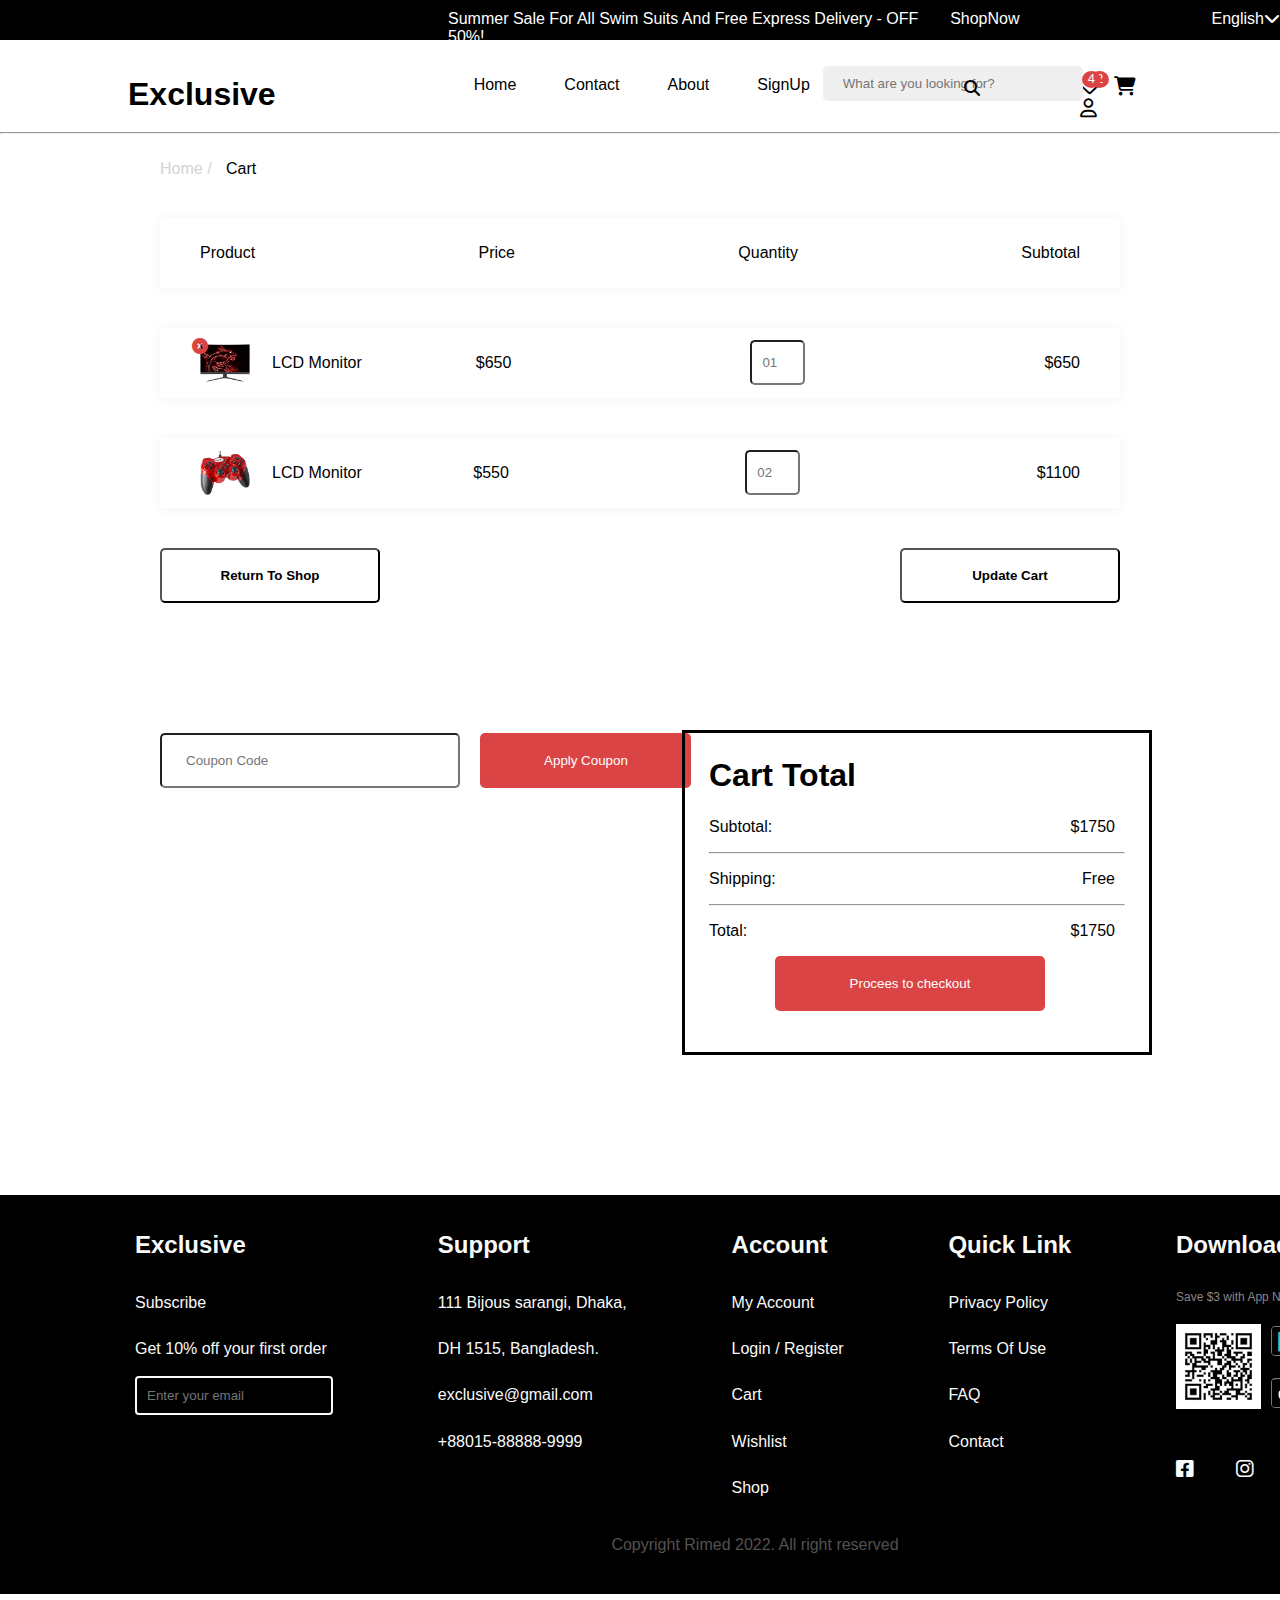
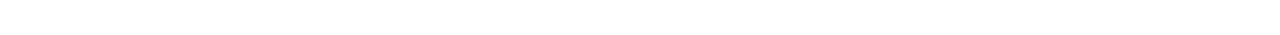
<file: cart.html>
<!DOCTYPE html>
<html lang="en">
<head>
    <meta charset="UTF-8">
    <meta http-equiv="X-UA-Compatible" content="IE=edge">
    <meta name="viewport" content="width=device-width, initial-scale=1.0">
    <link rel="stylesheet" href="Css/all.css">
    <link rel="stylesheet" href="Css/cart.css">
    <title>Cart</title>
</head>
<body>
    <header>
        <div class="black-slid">
        <div class="discount"><p> Summer Sale For All Swim Suits And Free Express Delivery - OFF 50%!</p>
        <a href="">ShopNow</a></div>
        <div class="language">
            <p>English</p>
            <i class="fa-solid fa-chevron-down"></i>
        </div>
    </div>
    <nav>
    
        <h1>Exclusive</h1>
        <div>
        <ul class="main-ul">
          <li><a href="/index.html">Home</a></li>
          <li><a href="/contact.html">Contact</a></li>
          <li><a href="/About.html">About</a></li>
          <li><a href="/signup.html">SignUp</a></li>
        </ul>
    </div>
    <div class="search">
      <input type="text" placeholder="What are you looking for?" >
      <i class="fa-solid fa-magnifying-glass"></i>
  </div>
    <div class="nav-icon">
      <a href="/wishlist.html"><i class="fa-regular fa-heart"></i></a>
      <a href="/cart.html"><i style="padding: 0 10PX;" class="fa-solid fa-cart-shopping"></i></a>
    <a href="/Account.html"><i class="fa-regular fa-user" ></i></a>
    <P class="NUM1">2</P>
    <P class="NUM2">4</P>

</div>
    </nav>
    <hr>
    </header>
    <section>
      
        <div class="containerr">
          <a style="color: lightgray;" href="/index.html"><span>Home  /  </span>  </a> <a  href="/cart.html">   Cart</a>
            <div class="row">
                <p>Product</p>
                <p>Price</p>
                <p>Quantity</p>
                <p>Subtotal</p>
            </div>
            <div class="row">
                <p class="Product"><img src="images/g27cq4-500x500 1.png" alt=""> LCD Monitor <i class="fa-solid fa-circle-xmark"></i></p> 
                <p class="price">$650</p>
                <p><input type="number" placeholder="01" ></p>
                <p>$650</p>
            </div>
            <div class="row">
                <p class="Product"><img src="images/g92-2-500x500 1.png" alt=""> LCD Monitor</p>
                <p class="price">$550</p>
                <p><input type="number" placeholder="02" ></p>
                <p>$1100</p>
            </div>
            <div class="cart-b">
                <button>Return To Shop</button>
                <button>Update Cart</button>
            </div>
            <div class="cart-bu">
              <input type="text" class="Coupon-C" placeholder="Coupon Code">
                <button class="Coupon-A">Apply Coupon</button>
            </div>
            
            <div class="cart-t">
                <h1>Cart Total</h1>
                <p class="Total">Subtotal: <span>$1750</span></p>
                <hr>
                <p class="Total">Shipping: <span>Free</span></p>
                <hr>
                <p class="Total">Total: <span>$1750</span></p>
                <a href="/cheakout.html"><button>Procees to checkout</button></a>
            </div>
        </div>
    </section>
            <!-- /Footer start -->
            <footer>
                <div class="footer">
                  <div class="contanir">
                    <div class="footer-links">
                      <div class="links">
                        <h5>Exclusive</h5>
                        <p><a href="">Subscribe</a></p>
                        <p>Get 10% off your first order</p>
                        <form action="">
                          <input type="text" placeholder="Enter your email" />
                        </form>
                      </div>
                      <div class="links">
                        <h5>Support</h5>
                        <p>
                          <a href=""
                            >111 Bijous sarangi, Dhaka,<br />
                            DH 1515, Bangladesh.</a
                          >
                        </p>
                        <p><a href="">exclusive@gmail.com</a></p>
                        <p><a href="">+88015-88888-9999</a></p>
                      </div>
                      <div class="links">
                        <h5>Account</h5>
                        <p><a href="">My Account</a></p>
                        <p><a href="">Login / Register</a></p>
                        <p><a href="">Cart</a></p>
                        <p><a href="Wishlist.html">Wishlist</a></p>
                        <p><a href="">Shop</a></p>
                      </div>
                      <div class="links">
                        <h5>Quick Link</h5>
                        <p><a href="">Privacy Policy</a></p>
                        <p><a href="">Terms Of Use</a></p>
                        <p><a href="">FAQ</a></p>
                        <p><a href="">Contact</a></p>
                      </div>
                      <div class="links">
                        <h5>Download App</h5>
                        <p class="links-save">Save $3 with App New User Only</p>
                        <div class="parfan-img">
                          <div class="right-img">
                            <img src="images/Qrcode 1.png" alt="" class="Qrcode" />
                          </div>
                          <div class="left-side app">
                            <div class="img-left-side">
                              <img
                                src="images/google-store.jpg"
                                alt=""
                                class="imag-store"
                              />
                            </div>
                            <div class="left-side-under">
                              <div class="img-left-side">
                                <img
                                  src="images/apale-store.jpg"
                                  alt=""
                                  class="imag-store"
                                />
                              </div>
                            </div>
                          </div>
                        </div>
                        <div class="links-icon">
                          <i class="fa-brands fa-square-facebook"></i>
                          <i class="fa-brands fa-instagram"></i>
                          <i class="fa-brands fa-twitter"></i>
                          <i class="fa-brands fa-linkedin"></i>
                        </div>
                      </div>
                    </div>
                  </div>
                  <p class="Copyright">Copyright Rimed 2022. All right reserved</p>
                </div>
              </footer>
              <!-- /Footer end -->
</body>
</html>
</file>
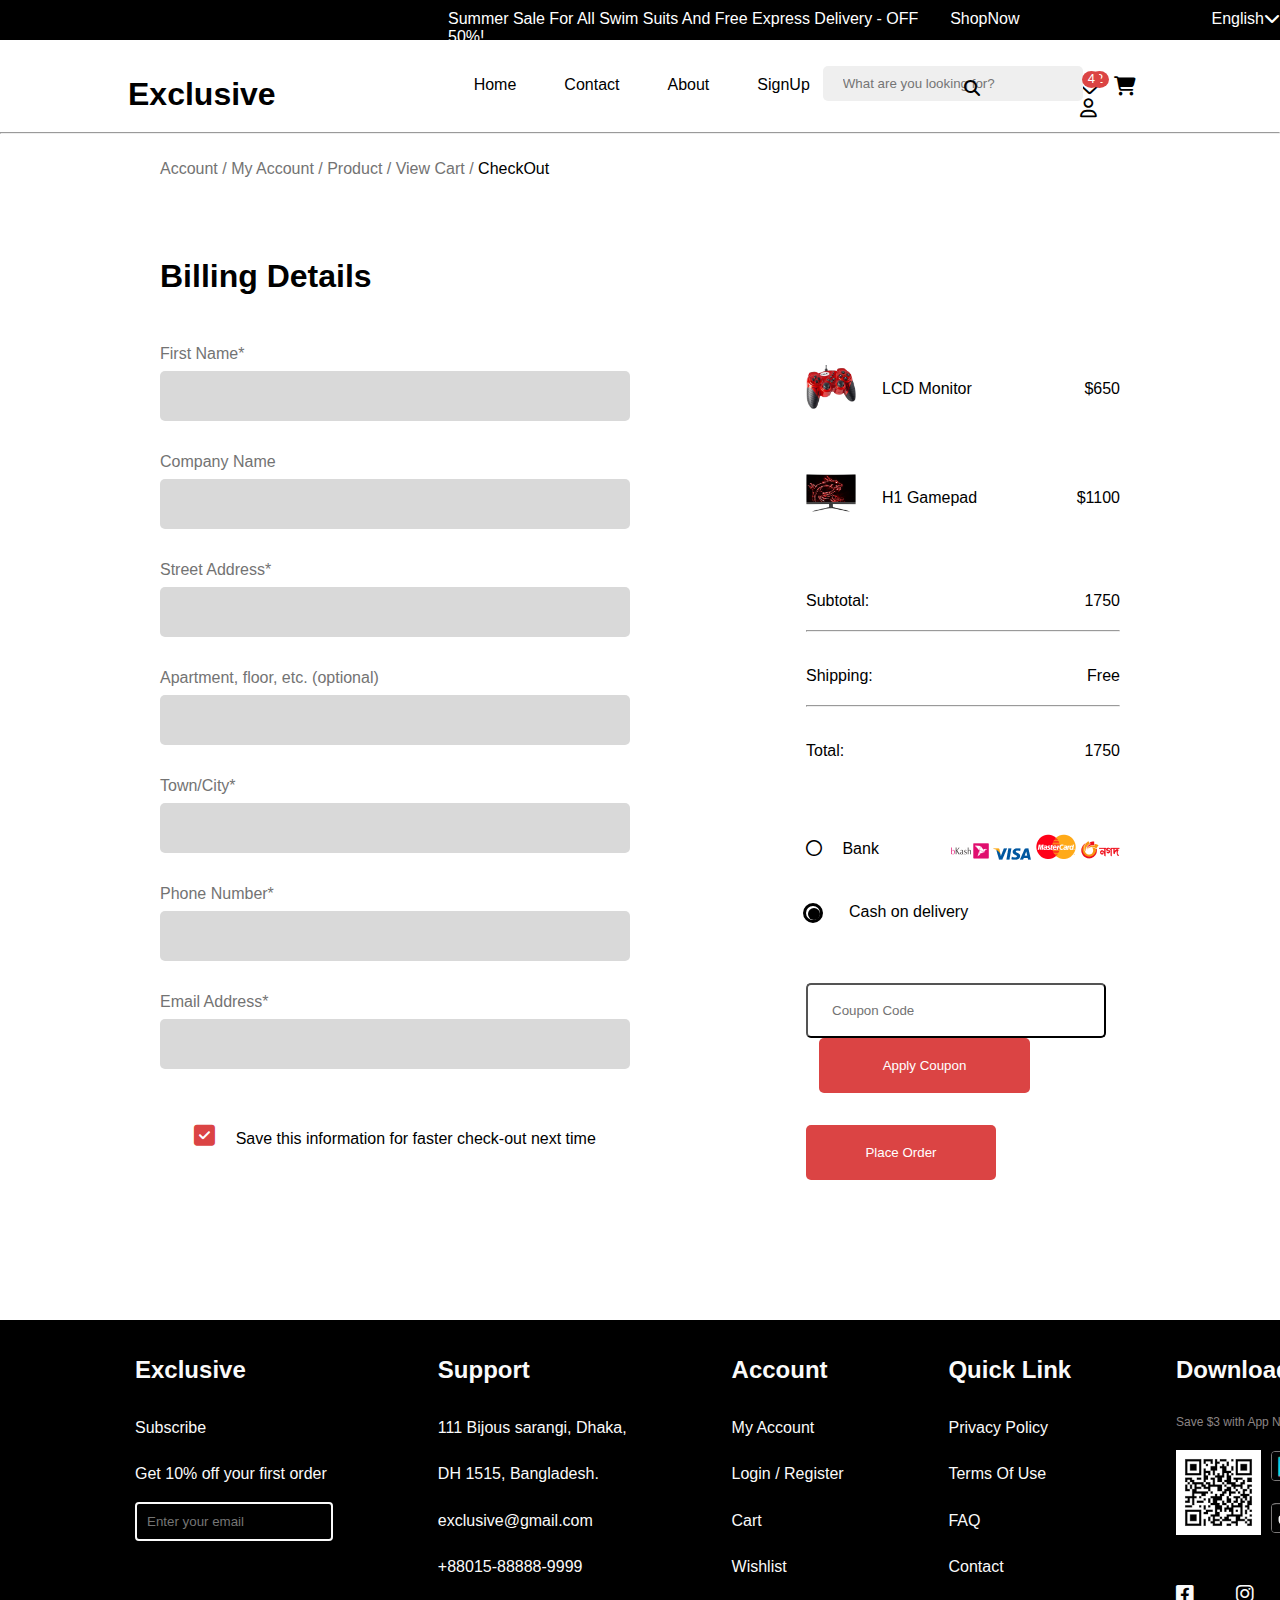
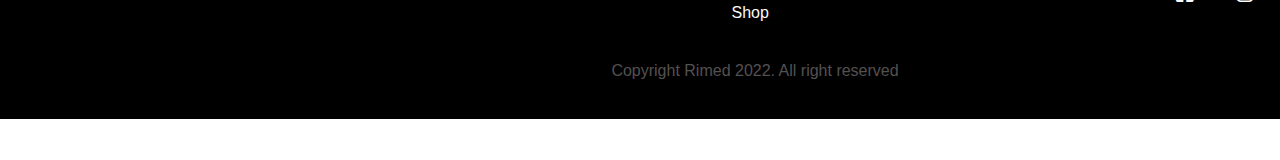
<file: cheakout.html>
<!DOCTYPE html>
<html lang="en">
<head>
    <meta charset="UTF-8">
    <meta http-equiv="X-UA-Compatible" content="IE=edge">
    <meta name="viewport" content="width=device-width, initial-scale=1.0">
    <link rel="stylesheet" href="Css/all.css">
    <link rel="stylesheet" href="Css/cheakOut.css">
    <title>Cheak out</title>
</head>
<body>
    <header>
        <div class="black-slid">
        <div class="discount"><p> Summer Sale For All Swim Suits And Free Express Delivery - OFF 50%!</p>
        <a href="">ShopNow</a></div>
        <div class="language">
            <p>English</p>
            <i class="fa-solid fa-chevron-down"></i>
        </div>
    </div>
    <nav>
    
        <h1>Exclusive</h1>
        <div>
        <ul class="main-ul">
          <li><a href="/index.html">Home</a></li>
          <li><a href="/contact.html">Contact</a></li>
          <li><a href="/About.html">About</a></li>
          <li><a href="/signup.html">SignUp</a></li>
        </ul>
    </div>
    <div class="search">
      <input type="text" placeholder="What are you looking for?" >
      <i class="fa-solid fa-magnifying-glass"></i>
  </div>
    <div class="nav-icon">
      <a href="/wishlist.html"><i class="fa-regular fa-heart"></i></a>
      <a href="/cart.html"><i style="padding: 0 10PX;" class="fa-solid fa-cart-shopping"></i></a>
    <a href="/Account.html"><i class="fa-regular fa-user" ></i></a>
    <P class="NUM1">2</P>
    <P class="NUM2">4</P>

</div>
    </nav>
    <hr>
    </header>
    <section>
        <div class="containerr">
            <p> <span style="color: rgb(115, 115, 115);"> Account / My Account / Product / View Cart /</span> CheckOut</p>
            <h1>Billing Details</h1>
            <div class="sides">
            <div class="left-side">
                <form action="">
                    <label for=""> First Name*</label><br>
                    <input type="text"><br>
                    <label for="">Company Name</label><br>
                    <input type="text"><br>
                    <label for="">Street Address*</label><br>
                    <input type="text"><br>
                    <label for="">Apartment, floor, etc. (optional)</label><br>
                    <input type="text"><br>
                    <label for="">Town/City*</label><br>
                    <input type="text"><br>
                    <label for="">Phone Number*</label><br>
                    <input type="text"><br>
                    <label for="">Email Address*</label><br>
                    <input type="text"><br>
                </form>
                <p> <i class="fa-solid fa-square-check"></i> Save this information for faster check-out next time</p>
            </div>
            <div class="right-side">
                <div class="price">
                <div class="product">
                <img src="images/g92-2-500x500 1.png" alt="">
               <p>LCD Monitor</p> </div>
               <div style="padding-top:35px ;">$650</div>
            </div>
            <div class="price">
               <div class="product">
                <img src="images/g27cq4-500x500 1.png" alt="">
               <p>H1 Gamepad</p> </div>
               <div style="padding-top:35px ;">$1100</div>
            </div>
            <div class="price">
                <div class="product">
               <p>Subtotal:</p> </div>
               <div style="padding-top:35px ;">1750</div>
            </div>
            <hr>
            <div class="price">
                <div class="product">
               <p>Shipping:</p> </div>
               <div style="padding-top:35px ;">Free</div>
            </div>
            <hr>
            <div class="price">
                <div class="product">
               <p>Total:</p> </div>
               <div style="padding-top:35px ;">1750</div>
            </div>
            <div class="price">
                <div class="product">
               <p><i class="fa-regular fa-circle" style="margin-right: 16px;"></i> Bank</p> </div>
               <div style="padding-top:9px ;"><img src="images/image 32.png" alt=""> 
                <img src="images/image 30.png" alt="">
            <img src="images/image 31.png" alt=""> <img src="images/image 33.png" alt=""></div>
            </div>
            <div class="price">
                <div class="product">
               <p><div class="cycle">
                <div class="background1"></div>
            </div>Cash on delivery</p> </div>
            </div>
            <button class="Coupon-b">Coupon Code</button> <button class="Coupon-A">Apply Coupon</button><br>
            <button class="Place-b">Place Order</button>
        </div>
        </div>
        </div>
    </section>
     <!-- /Footer start -->
     <footer>
        <div class="footer">
          <div class="contanir">
            <div class="footer-links">
              <div class="links">
                <h5>Exclusive</h5>
                <p><a href="">Subscribe</a></p>
                <p>Get 10% off your first order</p>
                <form action="">
                  <input type="text" placeholder="Enter your email" />
                </form>
              </div>
              <div class="links">
                <h5>Support</h5>
                <p>
                  <a href=""
                    >111 Bijous sarangi, Dhaka,<br />
                    DH 1515, Bangladesh.</a
                  >
                </p>
                <p><a href="">exclusive@gmail.com</a></p>
                <p><a href="">+88015-88888-9999</a></p>
              </div>
              <div class="links">
                <h5>Account</h5>
                <p><a href="">My Account</a></p>
                <p><a href="">Login / Register</a></p>
                <p><a href="">Cart</a></p>
                <p><a href="Wishlist.html">Wishlist</a></p>
                <p><a href="">Shop</a></p>
              </div>
              <div class="links">
                <h5>Quick Link</h5>
                <p><a href="">Privacy Policy</a></p>
                <p><a href="">Terms Of Use</a></p>
                <p><a href="">FAQ</a></p>
                <p><a href="">Contact</a></p>
              </div>
              <div class="links">
                <h5>Download App</h5>
                <p class="links-save">Save $3 with App New User Only</p>
                <div class="parfan-img">
                  <div class="right-img">
                    <img src="images/Qrcode 1.png" alt="" class="Qrcode" />
                  </div>
                  <div class="left-side app">
                    <div class="img-left-side">
                      <img
                        src="images/google-store.jpg"
                        alt=""
                        class="imag-store"
                      />
                    </div>
                    <div class="left-side-under">
                      <div class="img-left-side">
                        <img
                          src="images/apale-store.jpg"
                          alt=""
                          class="imag-store"
                        />
                      </div>
                    </div>
                  </div>
                </div>
                <div class="links-icon">
                  <i class="fa-brands fa-square-facebook"></i>
                  <i class="fa-brands fa-instagram"></i>
                  <i class="fa-brands fa-twitter"></i>
                  <i class="fa-brands fa-linkedin"></i>
                </div>
              </div>
            </div>
          </div>
          <p class="Copyright">Copyright Rimed 2022. All right reserved</p>
        </div>
      </footer>
      <!-- /Footer end -->
</body>
</html>
</file>
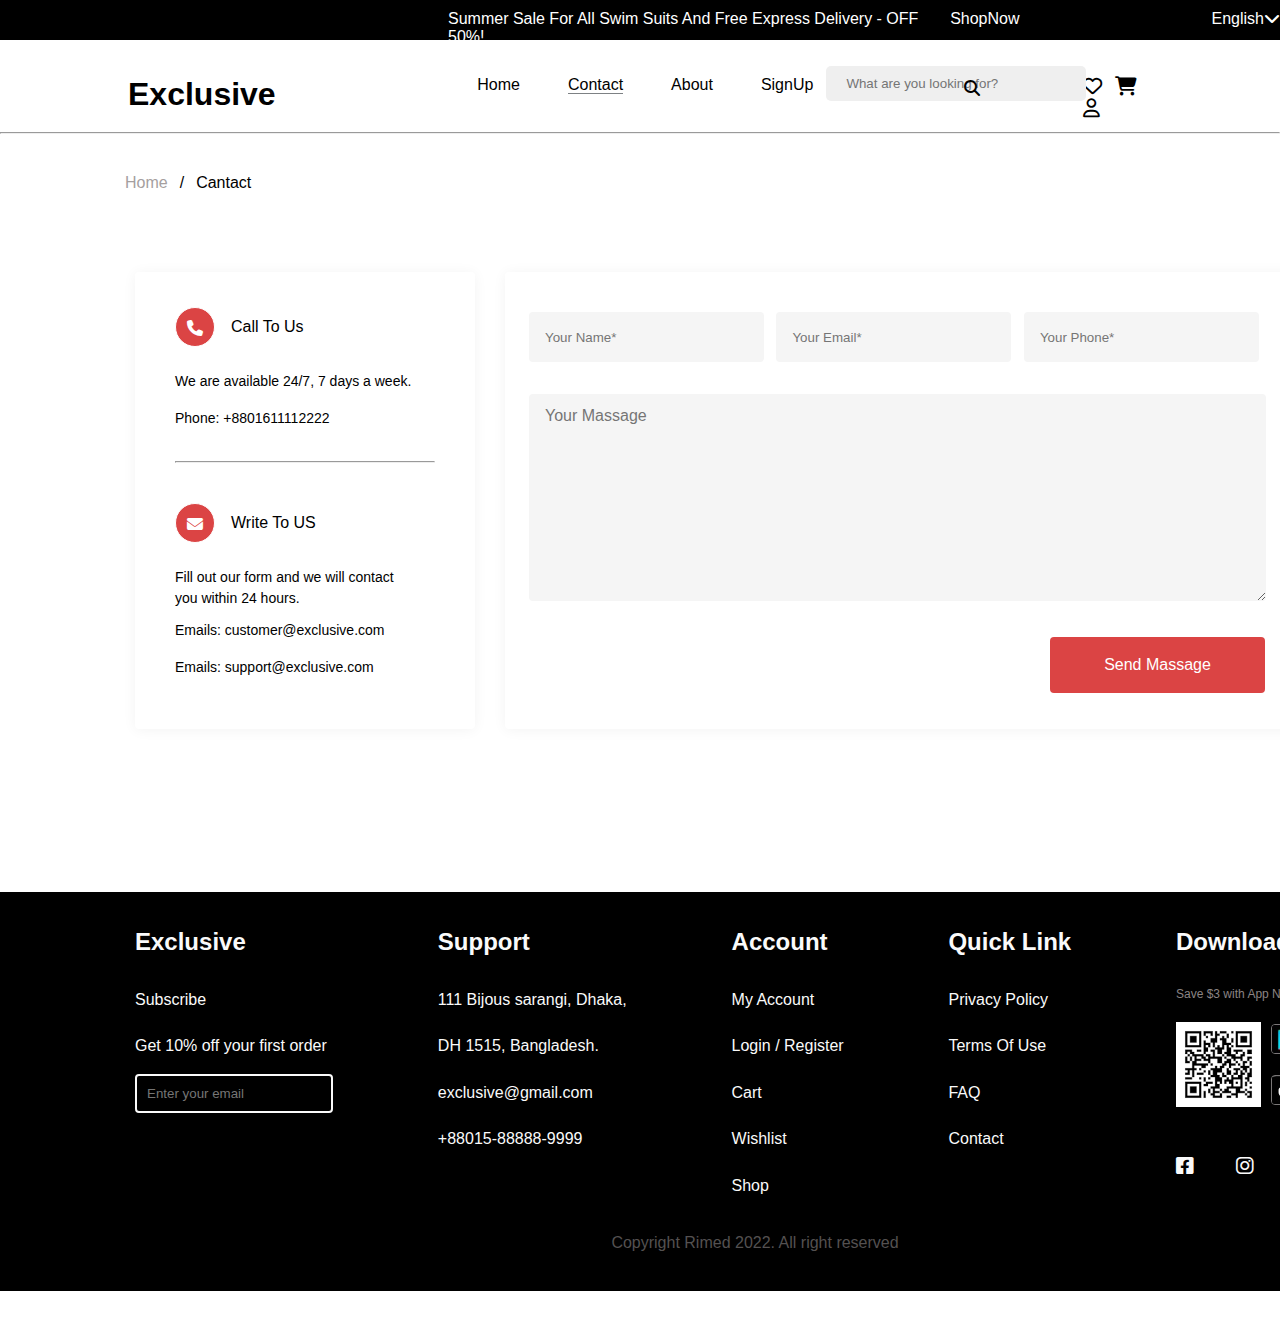
<file: contact.html>
<!DOCTYPE html>
<html lang="en">
<head>
    <meta charset="UTF-8">
    <meta http-equiv="X-UA-Compatible" content="IE=edge">
    <meta name="viewport" content="width=device-width, initial-scale=1.0">
     <link rel="stylesheet" href="Css/contact.css">
    <link rel="stylesheet" href="Css/all.css">
    <title>Contact</title>
</head>
    <header>
        <div class="black-slid">
        <div class="discount"><p> Summer Sale For All Swim Suits And Free Express Delivery - OFF 50%!</p>
        <a href="">ShopNow</a></div>
        <div class="language">
            <p>English</p>
            <i class="fa-solid fa-chevron-down"></i>
        </div>
    </div>
    <nav >
    
        <h1>Exclusive</h1>
        <div>
        <ul>
          <li><a href="/index.html">Home</a></li>
          <li><a class="selected" href="/contact.html">Contact</a></li>
          <li><a href="/About.html">About</a></li>
          <li><a href="/signup.html">SignUp</a></li>
        </ul>
    </div>
    <div class="search">
      <input type="text" placeholder="What are you looking for?" >
      <i class="fa-solid fa-magnifying-glass"></i>
  </div>
    <div class="nav-icon">
      <a href="/wishlist.html"><i class="fa-regular fa-heart"></i></a>
      <a href="/cart.html"><i style="padding: 0 7PX;" class="fa-solid fa-cart-shopping"></i></a>
    <a href="/Account.html"><i class="fa-regular fa-user" ></i></a>
    </nav>
    <hr>
    </header>
<body>
    <div class="container">
        <div class="contact-box">
        <ul>
            <li> <a class="a1" href="/index.html">Home</a></li>
            <li>/</li>
            <li> <a href="/contact.html">Cantact</a></li>
        </ul>
            <div class="left">
             <div class="sect">
             <div class="part">
                <i class="fa-solid fa-phone"></i>
                <h3>Call To Us</h3>
            </div>
                <p class="p1">We are available 24/7, 7 days a week.</p>
                <p class="p2">Phone: +8801611112222</p>
            </div>
                <hr>
             <div class="sect">
            <div class="part">
                <i class="fa-solid fa-envelope"></i>
                <h3>Write To US</h3>
            </div>
                <p class="p3">Fill out our form and we will contact <br> you within 24 hours.</p>
                <p class="p4">Emails: customer@exclusive.com</p>
                <p class="p5">Emails: support@exclusive.com</p>
            </div>
        </div>
        
            <div class="right">
                <input type="text" class="filed" required placeholder="Your Name*">
                <input type="email" class="filed"required placeholder="Your Email*">
                <input type="text" class="filed"required placeholder="Your Phone*">
                <textarea name="" class="filed_diffrent" placeholder="Your Massage"></textarea>
               <button class="btn">Send Massage </button>
            </div>
            </div>
        </div>
                <!-- /Footer start -->
    <footer>
        <div class="footer">
          <div class="contanir">
            <div class="footer-links">
              <div class="links">
                <h5>Exclusive</h5>
                <p><a href="">Subscribe</a></p>
                <p>Get 10% off your first order</p>
                <form action="">
                  <input type="text" placeholder="Enter your email" />
                </form>
              </div>
              <div class="links">
                <h5>Support</h5>
                <p>
                  <a href=""
                    >111 Bijous sarangi, Dhaka,<br />
                    DH 1515, Bangladesh.</a
                  >
                </p>
                <p><a href="">exclusive@gmail.com</a></p>
                <p><a href="">+88015-88888-9999</a></p>
              </div>
              <div class="links">
                <h5>Account</h5>
                <p><a href="">My Account</a></p>
                <p><a href="">Login / Register</a></p>
                <p><a href="">Cart</a></p>
                <p><a href="Wishlist.html">Wishlist</a></p>
                <p><a href="">Shop</a></p>
              </div>
              <div class="links">
                <h5>Quick Link</h5>
                <p><a href="">Privacy Policy</a></p>
                <p><a href="">Terms Of Use</a></p>
                <p><a href="">FAQ</a></p>
                <p><a href="">Contact</a></p>
              </div>
              <div class="links">
                <h5>Download App</h5>
                <p class="links-save">Save $3 with App New User Only</p>
                <div class="parfan-img">
                  <div class="right-img">
                    <img src="images/Qrcode 1.png" alt="" class="Qrcode" />
                  </div>
                  <div class="left-side app">
                    <div class="img-left-side">
                      <img
                        src="images/google-store.jpg"
                        alt=""
                        class="imag-store"
                      />
                    </div>
                    <div class="left-side-under">
                      <div class="img-left-side">
                        <img
                          src="images/apale-store.jpg"
                          alt=""
                          class="imag-store"
                        />
                      </div>
                    </div>
                  </div>
                </div>
                <div class="links-icon">
                  <i class="fa-brands fa-square-facebook"></i>
                  <i class="fa-brands fa-instagram"></i>
                  <i class="fa-brands fa-twitter"></i>
                  <i class="fa-brands fa-linkedin"></i>
                </div>
              </div>
            </div>
          </div>
          <p class="Copyright">Copyright Rimed 2022. All right reserved</p>
        </div>
      </footer>
      <!-- /Footer end -->
</body>
</html>
</file>
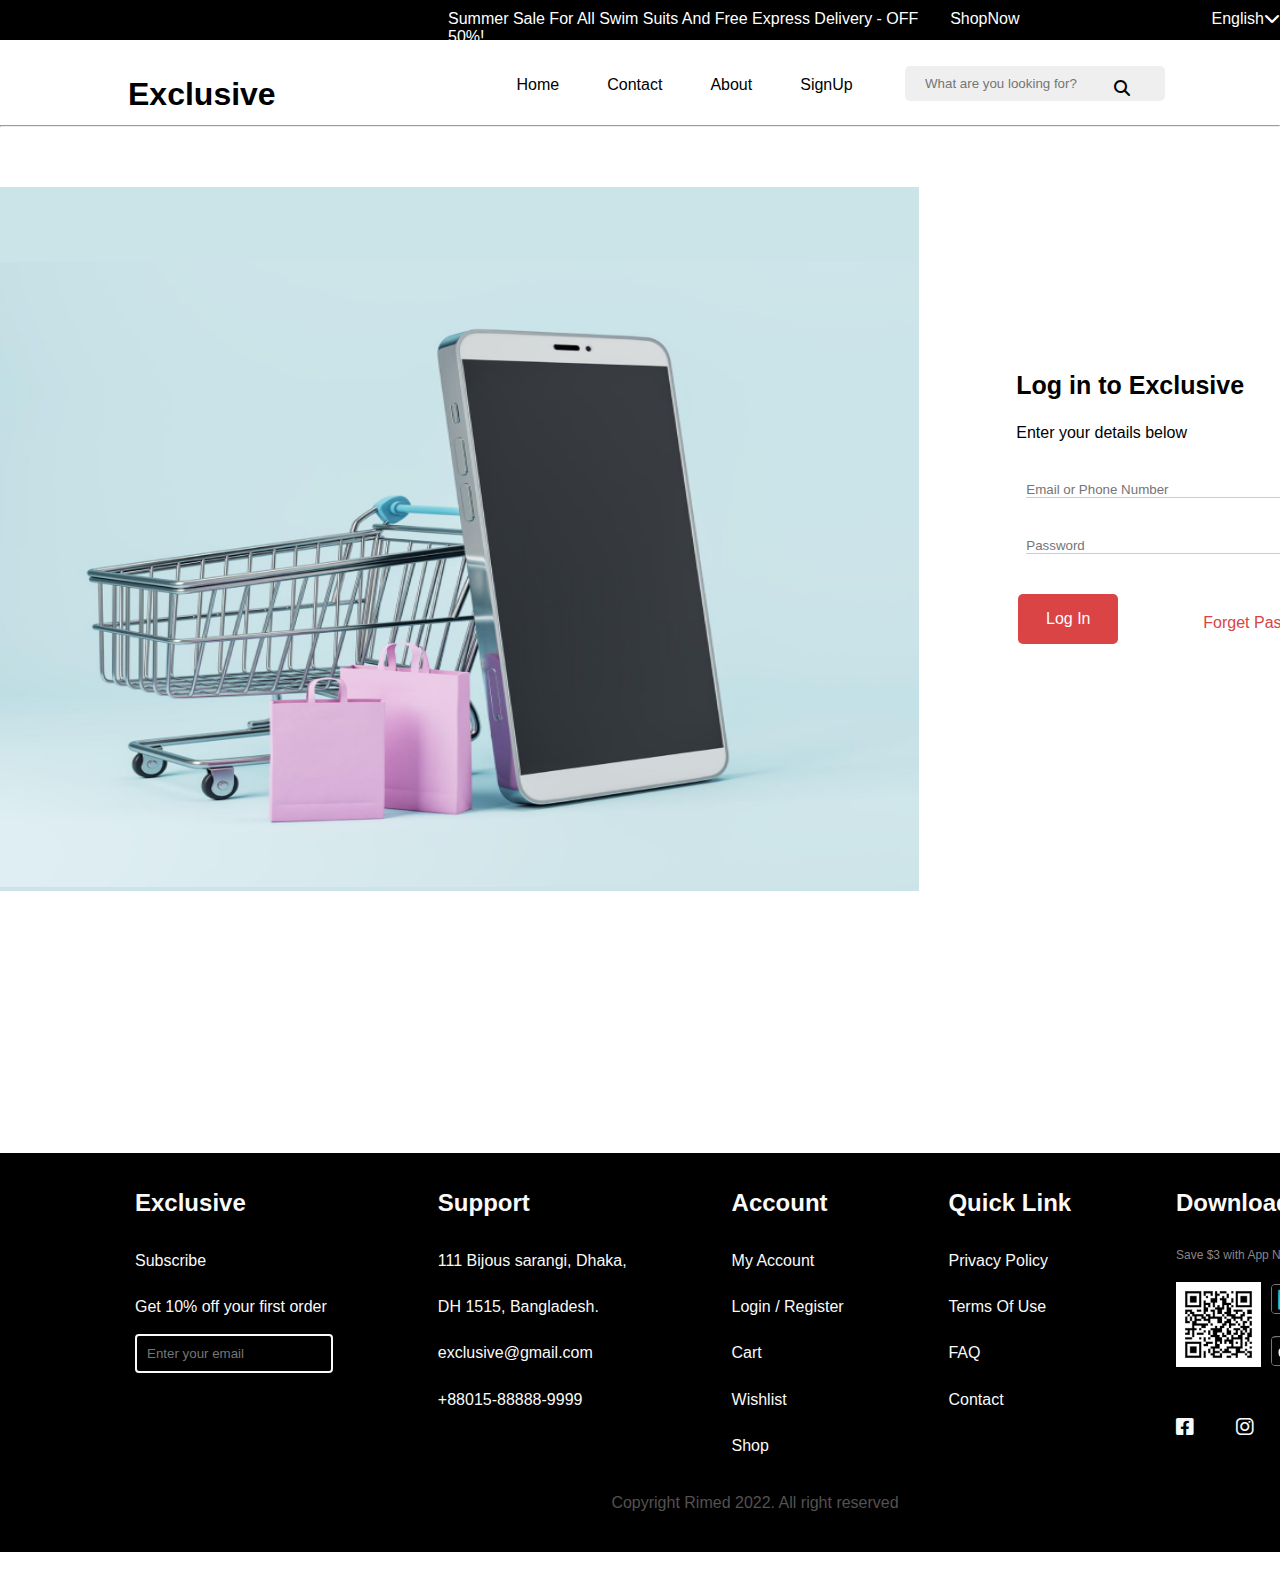
<file: login.html>
<!DOCTYPE html>
<html lang="en">
<head>
    <meta charset="UTF-8">
    <meta http-equiv="X-UA-Compatible" content="IE=edge">
    <meta name="viewport" content="width=device-width, initial-scale=1.0">
    <link rel="stylesheet" href="Css/all.css">
    <link rel="stylesheet" href="Css/login.css">
    <title>Log in</title>
</head>
<body>
    <!-- header start -->
    <header>
        <div class="black-slid">
        <div class="discount"><p> Summer Sale For All Swim Suits And Free Express Delivery - OFF 50%!</p>
        <a href="">ShopNow</a></div>
        <div class="language">
            <p>English</p>
            <i class="fa-solid fa-chevron-down"></i>
        </div>
      </div>
      <nav>
      
        <h1>Exclusive</h1>
        <div>
        <ul>
          <li><a href="/index.html">Home</a></li>
          <li><a href="/contact.html">Contact</a></li>
          <li><a href="/About.html">About</a></li>
          <li><a href="/signup.html">SignUp</a></li>
        </ul>
      </div>
      <div class="search">
        <input type="text" placeholder="What are you looking for?" >
        <i class="fa-solid fa-magnifying-glass"></i>
    </div>
      </nav>
      <hr>
      </header>
<!-- header end -->
<section>
    <div class="container">
        <div class="login">
            <div class="image">
                <img src="images/dl.beatsnoop 1.png" alt="">
            </div>

            <div class="col-right">
                <div class="input-box">
                  <h1>Log in to Exclusive</h1>
                  <p>Enter your details below</p>
                  <div class="input-field">
                    <input type="text"  class="input" id="email" required autocomplete="off" placeholder="Email or Phone Number">
                  </div>
                  <div class="input-field">
                  
                    <input type="password"  class="input" id="password" required placeholder="Password" >
                  </div>
                  <div class="butt">
                    <span><button class="save-changes">Log In</button></span>  
                    <p>Forget Password?</p>  
                </div>
                </div>
              </div>
        </div>
    </div>
</section>
        <!-- /Footer start -->
        <footer>
          <div class="footer">
            <div class="contanir">
              <div class="footer-links">
                <div class="links">
                  <h5>Exclusive</h5>
                  <p><a href="">Subscribe</a></p>
                  <p>Get 10% off your first order</p>
                  <form action="">
                    <input type="text" placeholder="Enter your email" />
                  </form>
                </div>
                <div class="links">
                  <h5>Support</h5>
                  <p>
                    <a href=""
                      >111 Bijous sarangi, Dhaka,<br />
                      DH 1515, Bangladesh.</a
                    >
                  </p>
                  <p><a href="">exclusive@gmail.com</a></p>
                  <p><a href="">+88015-88888-9999</a></p>
                </div>
                <div class="links">
                  <h5>Account</h5>
                  <p><a href="">My Account</a></p>
                  <p><a href="">Login / Register</a></p>
                  <p><a href="">Cart</a></p>
                  <p><a href="Wishlist.html">Wishlist</a></p>
                  <p><a href="">Shop</a></p>
                </div>
                <div class="links">
                  <h5>Quick Link</h5>
                  <p><a href="">Privacy Policy</a></p>
                  <p><a href="">Terms Of Use</a></p>
                  <p><a href="">FAQ</a></p>
                  <p><a href="">Contact</a></p>
                </div>
                <div class="links">
                  <h5>Download App</h5>
                  <p class="links-save">Save $3 with App New User Only</p>
                  <div class="parfan-img">
                    <div class="right-img">
                      <img src="images/Qrcode 1.png" alt="" class="Qrcode" />
                    </div>
                    <div class="left-side app">
                      <div class="img-left-side">
                        <img
                          src="images/google-store.jpg"
                          alt=""
                          class="imag-store"
                        />
                      </div>
                      <div class="left-side-under">
                        <div class="img-left-side">
                          <img
                            src="images/apale-store.jpg"
                            alt=""
                            class="imag-store"
                          />
                        </div>
                      </div>
                    </div>
                  </div>
                  <div class="links-icon">
                    <i class="fa-brands fa-square-facebook"></i>
                    <i class="fa-brands fa-instagram"></i>
                    <i class="fa-brands fa-twitter"></i>
                    <i class="fa-brands fa-linkedin"></i>
                  </div>
                </div>
              </div>
            </div>
            <p class="Copyright">Copyright Rimed 2022. All right reserved</p>
          </div>
        </footer>
        <!-- /Footer end -->
</body>
</html>
</file>
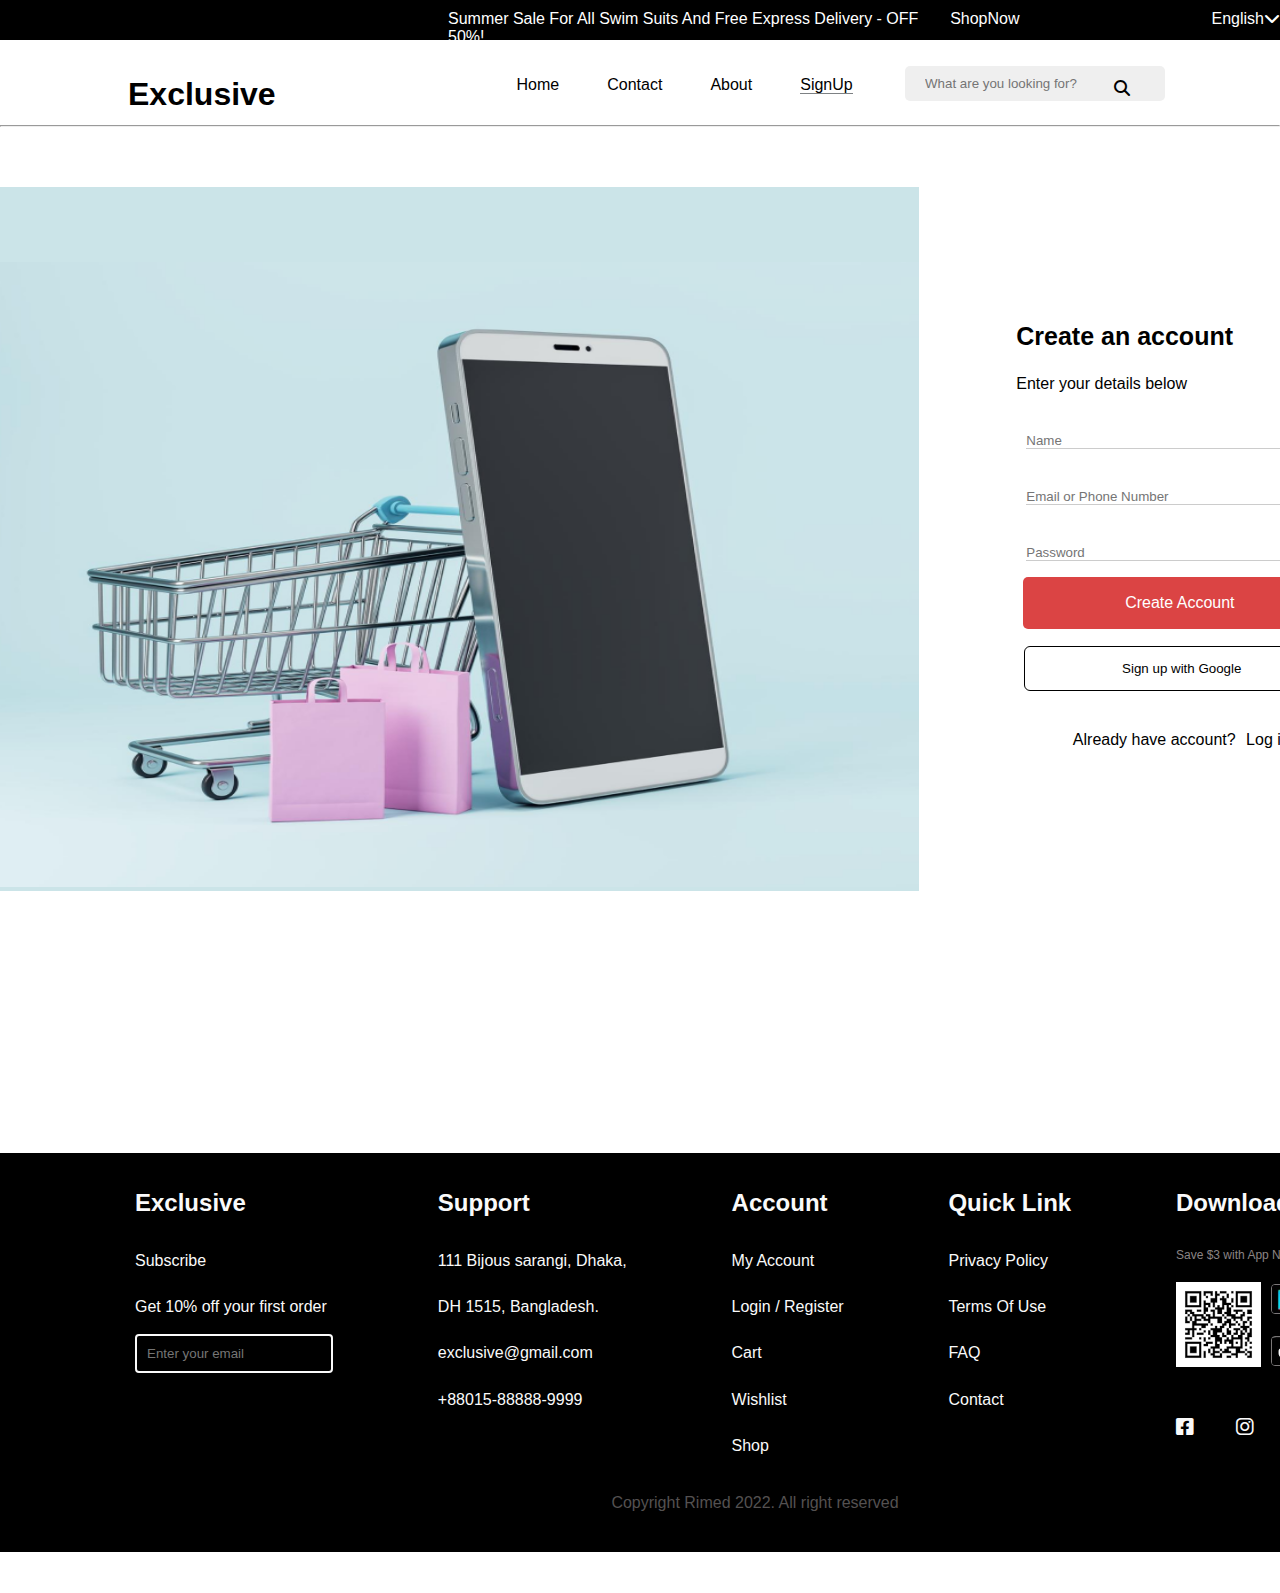
<file: signup.html>
<!DOCTYPE html>
<html lang="en">
<head>
    <meta charset="UTF-8">
    <meta http-equiv="X-UA-Compatible" content="IE=edge">
    <meta name="viewport" content="width=device-width, initial-scale=1.0">
    <link rel="stylesheet" href="Css/all.css">
    <link rel="stylesheet" href="Css/signup.css">
    <title>Sign Up</title>
</head>
<body>
    <!-- header start -->
    <header>
        <div class="black-slid">
        <div class="discount"><p> Summer Sale For All Swim Suits And Free Express Delivery - OFF 50%!</p>
        <a href="">ShopNow</a></div>
        <div class="language">
            <p>English</p>
            <i class="fa-solid fa-chevron-down"></i>
        </div>
      </div>
      <nav>
      
        <h1>Exclusive</h1>
        <div>
        <ul>
          <li><a href="/index.html">Home</a></li>
          <li><a href="/contact.html">Contact</a></li>
          <li><a href="/About.html">About</a></li>
          <li><a class="selected" href="/signup.html">SignUp</a></li>
        </ul>
      </div>
      <div class="search">
        <input type="text" placeholder="What are you looking for?" >
        <i class="fa-solid fa-magnifying-glass"></i>
    </div>
      </nav>
      <hr>
      </header>
<!-- header end -->
<section>
    <div class="container">
        <div class="login">
            <div class="image">
                <img src="images/dl.beatsnoop 1.png" alt="">
            </div>

            <div class="col-right">
                <div class="input-box">
                  <h1>Create an account</h1>
                  <p>Enter your details below</p>
                  <div class="input-field">
              
                    <input type="text"  class="input" id="Name" placeholder="Name">
                  </div>
                  <div class="input-field">
               
                    <input type="text"  class="input" id="email" required autocomplete="off" placeholder="Email or Phone Number">
                  </div>
                  <div class="input-field">
                  
                    <input type="password"  class="input" id="password" required placeholder="Password" >
                  </div>
                  <div class="butt">
                    <span><button class="save-changes">Create Account</button></span>    
                </div>
                  <div class="signin">
                <input type="submit" class="sub" value="Sign up with Google">
                  </div>
                  <div class="sign-in">
                  <span> Already have account? <a href="/login.html">Log in</a></span>
                  </div>
                </div>
              </div>
        </div>
    </div>
</section>
        <!-- /Footer start -->
        <footer>
          <div class="footer">
            <div class="contanir">
              <div class="footer-links">
                <div class="links">
                  <h5>Exclusive</h5>
                  <p><a href="">Subscribe</a></p>
                  <p>Get 10% off your first order</p>
                  <form action="">
                    <input type="text" placeholder="Enter your email" />
                  </form>
                </div>
                <div class="links">
                  <h5>Support</h5>
                  <p>
                    <a href=""
                      >111 Bijous sarangi, Dhaka,<br />
                      DH 1515, Bangladesh.</a
                    >
                  </p>
                  <p><a href="">exclusive@gmail.com</a></p>
                  <p><a href="">+88015-88888-9999</a></p>
                </div>
                <div class="links">
                  <h5>Account</h5>
                  <p><a href="">My Account</a></p>
                  <p><a href="">Login / Register</a></p>
                  <p><a href="">Cart</a></p>
                  <p><a href="Wishlist.html">Wishlist</a></p>
                  <p><a href="">Shop</a></p>
                </div>
                <div class="links">
                  <h5>Quick Link</h5>
                  <p><a href="">Privacy Policy</a></p>
                  <p><a href="">Terms Of Use</a></p>
                  <p><a href="">FAQ</a></p>
                  <p><a href="">Contact</a></p>
                </div>
                <div class="links">
                  <h5>Download App</h5>
                  <p class="links-save">Save $3 with App New User Only</p>
                  <div class="parfan-img">
                    <div class="right-img">
                      <img src="images/Qrcode 1.png" alt="" class="Qrcode" />
                    </div>
                    <div class="left-side app">
                      <div class="img-left-side">
                        <img
                          src="images/google-store.jpg"
                          alt=""
                          class="imag-store"
                        />
                      </div>
                      <div class="left-side-under">
                        <div class="img-left-side">
                          <img
                            src="images/apale-store.jpg"
                            alt=""
                            class="imag-store"
                          />
                        </div>
                      </div>
                    </div>
                  </div>
                  <div class="links-icon">
                    <i class="fa-brands fa-square-facebook"></i>
                    <i class="fa-brands fa-instagram"></i>
                    <i class="fa-brands fa-twitter"></i>
                    <i class="fa-brands fa-linkedin"></i>
                  </div>
                </div>
              </div>
            </div>
            <p class="Copyright">Copyright Rimed 2022. All right reserved</p>
          </div>
        </footer>
        <!-- /Footer end -->
</body>
</html>
</file>
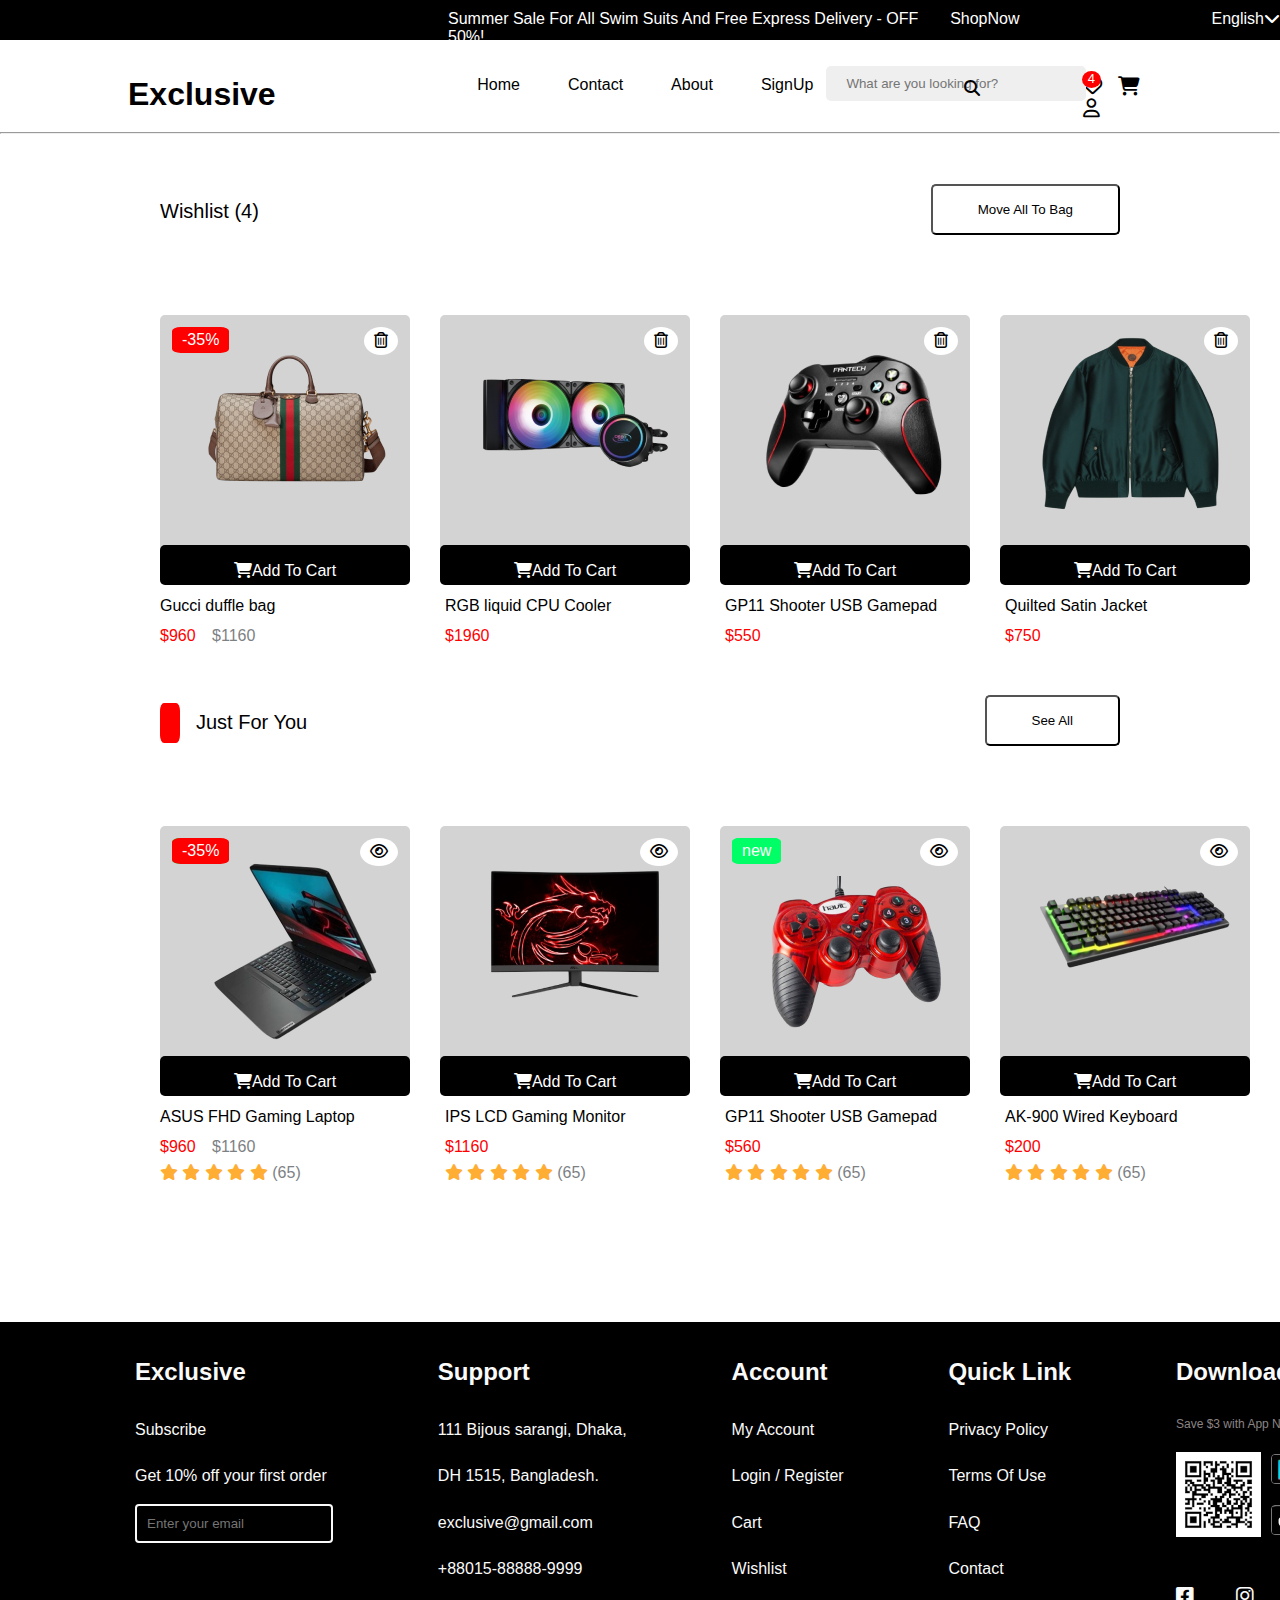
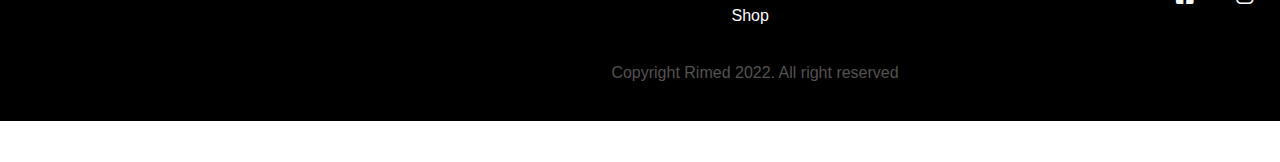
<file: wishlist.html>
<!DOCTYPE html>
<html lang="en">
<head>
    <meta charset="UTF-8">
    <meta http-equiv="X-UA-Compatible" content="IE=edge">
    <meta name="viewport" content="width=device-width, initial-scale=1.0">
    <link rel="stylesheet" href="Css/wishlist.css">
    <link rel="stylesheet" href="Css/all.css">
    <title>Wish List</title>
</head>
<body>
    <header>
        <div class="black-slid">
        <div class="discount"><p> Summer Sale For All Swim Suits And Free Express Delivery - OFF 50%!</p>
        <a href="">ShopNow</a></div>
        <div class="language">
            <p>English</p>
            <i class="fa-solid fa-chevron-down"></i>
        </div>
    </div>
    <nav>
    
        <h1>Exclusive</h1>
        <div>
        <ul>
          <li><a href="/index.html">Home</a></li>
          <li><a href="/contact.html">Contact</a></li>
          <li><a href="/About.html">About</a></li>
          <li><a href="/signup.html">SignUp</a></li>
        </ul>
    </div>
    <div class="search">
      <input type="text" placeholder="What are you looking for?" >
      <i class="fa-solid fa-magnifying-glass"></i>
  </div>
    <div class="nav-icon">
      <a href="/wishlist.html"><i class="fa-regular fa-heart"></i></a>
      <a href="/cart.html"><i style="padding: 0 10PX;" class="fa-solid fa-cart-shopping"></i></a>
    <a href="/Account.html"><i class="fa-regular fa-user" ></i></a>
    <div></div>
    <P class="NUM">4</P>

</div>
    </nav>
    <hr>
    </header>


    <section class="today">
        <div class="container">
            <div class="Wishlist">
    <p > Wishlist (4)</p>
    <button>Move All To Bag</button>
</div>
    
        <div class="top-product">
        <div class="product">
        <img style="padding: 40px 48px;" src="images/bag.png" alt="">
        <span class="heart"><i class="fa-regular fa-trash-can"></i></span>
        <span class="add-ch"><a href="/cart.html"><p><i class="fa-solid fa-cart-shopping"></i>Add To Cart</p></a></span>
        <span class="red-dis">-35%</span>


    </div>
    <div class="product">
        <img style="padding: 60px 40px;" src="images/UCP.png" alt="">
        <span class="heart"><i class="fa-regular fa-trash-can"></i></span>
        <span class="add-ch"><a href="/cart.html"><p><i class="fa-solid fa-cart-shopping"></i>Add To Cart</p></a></span>
    </div>
        <div class="product">
        <img style="padding: 35px 45px;" src="images/GP11_PRD3 1.png" alt="">
        <span class="heart"><i class="fa-regular fa-trash-can"></i></span>
        <span class="add-ch"><a href="/cart.html"><p><i class="fa-solid fa-cart-shopping"></i>Add To Cart</p></a></span>

    </div>
        <div style="padding: 20px 40px;" class="product">
        <img src="images/jacket 1.png" alt="">
        <span class="heart"><i class="fa-regular fa-trash-can"></i></span>
        <span class="add-ch"><a href="/cart.html"><p><i class="fa-solid fa-cart-shopping"></i>Add To Cart</p></a></span>

    </div>
    </div>
    <div class="detalis">
    <div class="detali1">
        <p>Gucci duffle bag</p>
        <p>  <span class="price">$960</span>
            <span>$1160</span></p>
    </div>
    
    <div style="margin-left: -15px;" class="detali1">
        <p>RGB liquid CPU Cooler</p>
        <p> <span class="price">$1960</span>
    </div>
    <div style="margin-left: -20px;" class="detali1">
        <p>GP11 Shooter USB Gamepad</p>
        <p> <span class="price">$550</span>
    </div>
    <div  style="margin-left: -20px;"  class="detali1">
        <p>Quilted Satin Jacket</p>
        <p> <span class="price">$750</span>
    </div>
    </div>

    <div class="Wishlist">
        <div style="display: flex;"> <hr><p > Just For You</p></div>
        <button>See All</button>
    </div>

    <div class="b-product">
        <div  class="product">
            <img style="padding: 35px 50px;" src="images/ideapad.png" alt="ideapad">
            <span class="green-dis">new</span>
            <span class="heart"><i class="fa-regular fa-eye"></i></span>
            <span class="add-ch"><a href="/cart.html"><p><i class="fa-solid fa-cart-shopping"></i>Add To Cart</p></a></span>
            <span class="red-dis">-35%</span>
        </div>
        <div class="product">
            <img style="padding: 44px 50px" src="images/LCA.png" alt="LCA">
            <span class="heart"><i class="fa-regular fa-eye"></i></span>
            <span class="add-ch"><a href="/cart.html"><p><i class="fa-solid fa-cart-shopping"></i>Add To Cart</p></a></span>

        </div>
            <div class="product">
            <img style="padding: 50px" src="images/g92-2-500x500 1.png" alt="">
            <span class="green-dis">new</span>
            <span class="heart"><i class="fa-regular fa-eye"></i></span>
            <span class="add-ch"><a href="/cart.html"><p><i class="fa-solid fa-cart-shopping"></i>Add To Cart</p></a></span>
            <span class="green-dis">new</span>


      
        </div>
            <div class="product">
            <img style="padding: 50px 40px;" src="images/ak.png" alt="">
            <span class="heart"><i class="fa-regular fa-eye"></i></span>
            <span class="add-ch"><a href="/cart.html"><p><i class="fa-solid fa-cart-shopping"></i>Add To Cart</p></a></span>

    
        </div>
    </div>
    
    
    <div class="detalis">
        <div class="detali1">
            <p>ASUS FHD Gaming Laptop</p>
            <p>  <span class="price">$960</span> <span>$1160</span><br>
                
                <i class="fa-solid fa-star"></i>
                <i class="fa-solid fa-star"></i>
                <i class="fa-solid fa-star"></i>
                <i class="fa-solid fa-star"></i>
                <i class="fa-solid fa-star"></i> 
                <span>(65)</span></p>
    
        </div>
        
        <div  style="margin-left: -15px;"  class="detali1">
            <p>IPS LCD Gaming Monitor</p>
            <p>  <span class="price">$1160</span><br>
                <i class="fa-solid fa-star"></i>
                <i class="fa-solid fa-star"></i>
                <i class="fa-solid fa-star"></i>
                <i class="fa-solid fa-star"></i>
                <i class="fa-solid fa-star"></i>
                <span>(65)</span></p>

    
        </div>
        <div  style="margin-left: -20px;"  class="detali1">
            <p>GP11 Shooter USB Gamepad</p>
            <p> <span class="price">$560</span><br>
            <i class="fa-solid fa-star"></i>
            <i class="fa-solid fa-star"></i>
            <i class="fa-solid fa-star"></i>
            <i class="fa-solid fa-star"></i>
            <i class="fa-solid fa-star"></i>
            <span>(65)</span></p>

    
        </div>
        <div  style="margin-left: -20px;"  class="detali1">
            <p>AK-900 Wired Keyboard</p>
            <p> <span class="price">$200</span><br>
            <i class="fa-solid fa-star"></i>
            <i class="fa-solid fa-star"></i>
            <i class="fa-solid fa-star"></i>
            <i class="fa-solid fa-star"></i>
            <i class="fa-solid fa-star"></i>
            <span>(65)</span></p>

        </div>
    </section>
            <!-- /Footer start -->
            <footer>
                <div class="footer">
                  <div class="contanir">
                    <div class="footer-links">
                      <div class="links">
                        <h5>Exclusive</h5>
                        <p><a href="">Subscribe</a></p>
                        <p>Get 10% off your first order</p>
                        <form action="">
                          <input type="text" placeholder="Enter your email" />
                        </form>
                      </div>
                      <div class="links">
                        <h5>Support</h5>
                        <p>
                          <a href=""
                            >111 Bijous sarangi, Dhaka,<br />
                            DH 1515, Bangladesh.</a
                          >
                        </p>
                        <p><a href="">exclusive@gmail.com</a></p>
                        <p><a href="">+88015-88888-9999</a></p>
                      </div>
                      <div class="links">
                        <h5>Account</h5>
                        <p><a href="">My Account</a></p>
                        <p><a href="">Login / Register</a></p>
                        <p><a href="">Cart</a></p>
                        <p><a href="Wishlist.html">Wishlist</a></p>
                        <p><a href="">Shop</a></p>
                      </div>
                      <div class="links">
                        <h5>Quick Link</h5>
                        <p><a href="">Privacy Policy</a></p>
                        <p><a href="">Terms Of Use</a></p>
                        <p><a href="">FAQ</a></p>
                        <p><a href="">Contact</a></p>
                      </div>
                      <div class="links">
                        <h5>Download App</h5>
                        <p class="links-save">Save $3 with App New User Only</p>
                        <div class="parfan-img">
                          <div class="right-img">
                            <img src="images/Qrcode 1.png" alt="" class="Qrcode" />
                          </div>
                          <div class="left-side app">
                            <div class="img-left-side">
                              <img
                                src="images/google-store.jpg"
                                alt=""
                                class="imag-store"
                              />
                            </div>
                            <div class="left-side-under">
                              <div class="img-left-side">
                                <img
                                  src="images/apale-store.jpg"
                                  alt=""
                                  class="imag-store"
                                />
                              </div>
                            </div>
                          </div>
                        </div>
                        <div class="links-icon">
                          <i class="fa-brands fa-square-facebook"></i>
                          <i class="fa-brands fa-instagram"></i>
                          <i class="fa-brands fa-twitter"></i>
                          <i class="fa-brands fa-linkedin"></i>
                        </div>
                      </div>
                    </div>
                  </div>
                  <p class="Copyright">Copyright Rimed 2022. All right reserved</p>
                </div>
              </footer>
              <!-- /Footer end -->
</body>
</html>
</file>
<file: Css/home.css>
:root{
    --maincolor:#DB4444 ;
}
*{
    padding: 0;
    margin: 0;
    box-sizing: border-box;
    font-family: 'Poppins', sans-serif;
    
}
a i{
    color: black;
}
.container {
    width: 100%;
    margin-left: auto;
    margin-right: auto;
    padding-left: 2rem;
    padding-right: 2rem;
    /* border: solid red; */
}
header{
    position: relative;
}
header a{
    text-decoration: none;
    color: black;
}
header .selected{
    border-bottom: 1px #7D8184 solid;
}
.containerr{
    width: 80%;
    margin-left: 10%;
    margin-right: -20%;
    padding-left: 2rem;
    padding-right: 2rem;
    /* border: solid red;  */
    margin-top: 2%; 
}
.black-slid{
    display: flex;
    background-color: black;
    color: white;
    height: 40px;
    padding-top: 10px;
}
.language{
    display: flex;
    padding-left: 15%;
    position: relative;
}
.lan{
    display: none;
}
.fa-chevron-down:hover+.lan{
    display: flex;
    position: absolute;
    background-color: rgba(0, 0, 0, 0.4);
    backdrop-filter: blur(8px);
    right: 0;
    box-shadow: rgba(149, 157, 165, 0.2) 0px 8px 24px;
    font-size: 14px;
    margin-right: -20px;
    line-height: 36px;
    padding: 10px 12px 12px 12px;
    color: white;
    border-radius: 10px;
    top: 25px;
}
.discount {
    display: flex;
    padding-left: 35%;
}
.discount a{
    color: white;
    padding-left: 10px;
}
nav{
    display: flex;
    margin:  2% 10% 1% 10%;
    justify-content: space-between;
}
.search input{
    background-color: rgb(239, 239, 239);
    margin-left: 5%;
    padding: 10px 30px 10px 20px;
    border-radius: 5px;
    border: none;
    position: relative;
    width: 260px;
}
.search i{
    position: absolute;
    top: 80px;
    right: 300px;
}
nav .main-ul{
  list-style: none;  
  display:flex;

}
nav .main-ul li{
    padding-top: 10px;
    padding-left: 48px;
    color: #000000;
}

nav h1{
    margin-right: 150PX;
    padding-top: 10px;
}

nav p i {
    padding-left: 60px;
}
.nav-icon{
    padding-left: 10px;
    font-size: larger;
    padding-top: 10px;
}
.fa-user:hover+.user-info{
    display: flex;
    position: absolute;
    background-color: rgba(0, 0, 0, 0.4);
    backdrop-filter: blur(8px);
    right: 0;
    box-shadow: rgba(149, 157, 165, 0.2) 0px 8px 24px;
    font-size: 14px;
    margin-right: 145px;
    line-height: 36px;
    padding: 24px 12px 12px 27px;
    color: white;
    border-radius: 10px;
}
.fa-user:hover+.user-info i{
    padding-right: 16px;
    font-size: 17px;
}
.fa-user:hover{
    background-color: var(--maincolor);
    border-radius: 100PX;
    width: 30PX;
    PADDING: 5PX 7PX;
    color: white;
    margin-left: -9PX;
}
.user-info{
    display: none;
}
.fa-cart-shopping{
    position: relative;
}
.NUM{
    position: absolute;
    background-color: var(--maincolor);
    border-radius: 100%;
    color: white;
    top: 71px;
    RIGHT: 171px;
    WIDTH: 19PX;
    FONT-SIZE: small;
    TEXT-ALIGN: center;
    HEIGHT: 19PX;
}
.type{
    display: flex;
}
ul{
    list-style: none;
}
.type ul li {
    padding-bottom: 16px;
}
.apple{
    display: flex;
    padding-bottom: 20px;
    padding-left: 60px;
}
.iphone{
    display: flex;
    background-color: black;
    color: white;
    margin: 0px 45px;
    /* padding-left: 60px; */
    width: 100%;
    /* height: 101%; */
    justify-content: space-between;
    margin-right: -3%;
}
.column{
    padding-top: 60px;
    display: flex;
    flex-direction: column;
}
.apple p{
    padding-top: 20px;
    padding-left: 25px;
}
button:hover{
    opacity: 0.5;
    cursor: pointer;
}
.iphone div h1{
    font-size: 300%;
    padding-bottom: 40px;
    padding-left: 60px;
}
.type-circle{
    font-size: 10px;
    color: #7D8184;
    position: absolute;
    left: 62%;
}

.mark hr{
    width: 10px;
    background-color: var(--maincolor);
    border: none;
    border-radius: 20%;
    margin-right: 15px;
}
.today{
    margin:  2% 10% 1% 10%;
}

.mark{
    display: flex;
color: var(--maincolor);
font-weight: bold;
padding-bottom: 30px;
}
.Flash{
    display: flex;
    justify-content: space-between;
}

.dates{
display: flex;
padding-left: px;
}

.period{
    display: flex;
    font-size: small;
}
.Flash h1{
    padding-right: 17px;
    padding-left: 17px;
    color: var(--maincolor);
}
.arrow{
    background-color: rgb(218, 218, 218);
    border-radius: 100%;
    font-size: large;
    height: 30px;
    width: 30px;
    text-align: center;
    margin-right: 8px;
}
.direction{
    display: flex;
}
.product{
    background-color: lightgrey;
    position: relative;
    margin-right: 30px;
    border-radius: 5px;
    margin-top: 30px;
    width: 250px;
    height: 270px;

}
.f-sales{
    display: flex;
    flex-wrap: nowrap;

}
.saless{
    overflow:auto;
}
.heart{
    position: absolute;
    top: 12px;
    right: 12px;
    background-color: white;
    padding: 5px 10px;
    border-radius: 100%;
}
.eye{
    position: absolute;
    top: 55px;
    right: 12px;
    background-color: white;
    padding: 5px 10px;
    border-radius: 100%;
}
.red-dis{
    background-color: var(--maincolor);
    color: white;
    position: absolute;
    top: 12px;
    left: 12px;
    padding: 4px 10px;
    border-radius: 15%;
}
.add-ch{
    position: absolute;
    bottom: 0;
    background-color: black;
    left: 0;
    right: 0;
    color: white;
    text-align: center;
    height: 40px;
    border-radius: 5px;
    padding-top: 8px;
}
.chart{
    background-color: lightgrey;
    position: relative;
    padding: 49px 55px;
    margin-right: 30px;
    border-radius: 5px;
    margin-top: 30px;
}
.detali1 {
    width: 285px;
}
.detali1 i{
    color: #ffad33;
}
.detalis{
    display: flex;
    flex-wrap: nowrap;
}
.detali1 p{
    width: 300px;
    padding-top: 12px;
}
.detali1 p span{
    color: #7D8184;
}

.today-b{
    background-color: var(--maincolor);
    border: none;
    border-radius: 10px;
    padding: 16px 48px;
    margin-left:45% ;
    margin-bottom: 60px;
    color: white;
    margin-top: 60px;
}
.today-b:hover{
    opacity: 0.5;
}


.Categories{
    margin:  2% 10% 1% 10%;
}
.Best-Sell{
    display: flex;
    justify-content: space-between;
}
.Best-Sell button{
    background-color: var(--maincolor);
    border: none;
    border-radius: 10px;
    color: white;
    padding: 16px 48px;
}
.Best-Sell h1{
    padding-top: 16px;
}
.This-Month{
    margin:  2% 10% 1% 10%;
}
.Browses{
    display: flex;
    justify-content: space-between;
    
}
.Browse-p{
    width: 170px;
    height: 145px;
    text-align: center;
    border:solid #adadad;
    padding-top:calc(100px/2) ;
    margin-top: 60px;
    margin-bottom: 70px;
    border-radius: 10px;
}
.Browse-p:hover{
    background-color: var(--maincolor);
    color: white;
}
.Browse-p i{
    font-size: xx-large;
    padding-bottom: 20px;
}
.Music{
    margin:  2% 10% 1% 10%;
    background-color: black;
    color: white;
}
.circle{
    display: flex;
    flex-direction: column;
    background-color: white;
    color: black;
    border-radius: 100%;
    width:62px;
    height: 62px;
    text-align: center;
    margin-right: 24px;
}
.circles{
    display: flex;
    padding-bottom: 40px;
}
.Music-b{
    padding: 16px 48px;
    background-color: #00FF66;
    color: white;
    border: none;
    border-radius: 10px;
    margin-bottom: 70px;
}
.r-side{
    display: flex;
    justify-content: space-between;
}
.Music h1{
    font-size: 50px;
    padding: 32px 43px 32px 0;
}
.Music h4{
    color: #00FF66;
    padding-top: 64px;
}
.Music img{
    margin-top: 84px;
    box-shadow: 0px 0px 50px 0px white;
    border-radius: 100%;
}
.top-product{
    display: flex;
}
.b-product{
    display: flex;
}
.fa-heart:hover{
    background-color: var(--maincolor);
    color: white;
}
.detali1 .price{
    color: var(--maincolor);
}
.green-dis{
    background-color: #00FF66;
    color: white;
    position: absolute;
    top: 12px;
    left: 12px;
    padding: 4px 10px;
    border-radius: 15%;
}
/* ///////// */
.images{
    display: flex;
    justify-content: space-between;
    gap: 30px;
    margin-bottom: 160PX;
}
.bg{
    background-color: black;
    position: relative;
    padding-top: 89px;
    padding-left: 30px;
    padding-right: 30px;
    margin-left: -32PX;
}
.bg2{
    background-color: black;
    position: relative;
}
.prg{
    color: white;
    position: absolute;
    bottom: 10%;
    left: 5%;
}

.small-img{
    display: flex;
    flex-wrap: wrap;
    gap: 30px;
}
/* ///////////////////////// */
/* ---------------- */
.all-icons{
    display: flex;
    justify-content: space-around;
    gap: 30px;
}
.icon p {
    font-size: 13px;
}
.border{
    margin: 24px 70px;
    border:  10px solid #828282;
    height: 80px;
    width: 80px;
    border-radius: 100%;
}

.background{
    background-color:black;
    height: 61px;
    width: 62px;
    border-radius: 100%;
    padding: 15px;
}

.background i{
    font-size:25px;
}
.written H4{
    padding-bottom: 8px;
}

/* ------------------------------------- */


.color {
    display: flex;
    align-items: center;
    height: 30px;
    width: 50%;
  }
  
  .cycle {
    border: 3px solid;
    border-radius: 100%;
    width: 20px;
    height: 20px;
    padding: 1.5px;
    margin-right: 8px;
  }
  
  .background1 {
    width: 12px;
    height: 12px;
    border-radius: 100%;
  }
  .background2 {
    width: 20px;
    height: 20px;
    border-radius: 100%;
  }

  /* footer start */
a{
    text-decoration: none;
}
footer{
    height: 440px;
width: 1510px;
margin-top: 140px;

}
.footer{
    padding-left: 135px;
    padding-right: 135px;
    padding-top: 80px;
    align-items:center;

}
.parfan-img{
    display: flex;
    align-items: center;
    gap: 10px;
    margin-top: 5%;
    margin-bottom: 31px;
}
.left-side{
    display: flex;
    flex-direction: column;
    align-items: center;
   gap: 22px;
}
.left-side-under{
    display: flex;
    align-items: center;
    gap: 15px;
}
.footer{
    background-color: #000000;
    padding-top: 1%;
    padding-bottom: 1%;
}
.links{
    color: #FAFAFA;;
    line-height: 2.9;
}
.links a{
    color: #FAFAFA;;
}
form input{
    background-color: transparent;
    border: 2px solid #FAFAFA;;
    padding: 10px 7px 10px 10px;
    border-radius: 4px;
    color: #FAFAFA;;
}
.app{
    display: flex;
    flex-direction: column;
    align-items: center;
   gap: 3px;
}
.footer-links{
    display: flex;
    justify-content: space-between;
}
h5{
    font-size: 24px;
}
.footer .Copyright{
    color: rgb(84, 81, 81);
    padding-top: 2%;
    padding-bottom: 24px;
    font-weight: 400;
    text-align: center;
}
.links-save{
    color: rgb(139, 132, 132);
    font-size: 12px;
}
.links-icon{
    display: flex;
    align-items: center;
    justify-content: space-between;
    font-size: 20px;
}
.Qrcode{
height: 85px;
width: 85px;
}
.imag-store{
    border: 0.5px rgb(122, 119, 119) solid;
    height: 30px;
    width: 104px;
    border-radius: 4px;
}
/* footer end */
</file>
<file: Css/Account.css>
:root{
    --maincolor:#DB4444 ;
}
*{
    padding: 0;
    margin: 0;
    box-sizing: border-box;
    font-family: 'Poppins', sans-serif;

}
/* ------------------------------ */
.black-slid{
    display: flex;
    background-color: black;
    color: white;
    height: 40px;
    padding-top: 10px;
}
.language{
    display: flex;
    padding-left: 15%;
}
.discount {
    display: flex;
    padding-left: 35%;
}
.discount a{
    color: white;
    padding-left: 10px;
}
nav{
    display: flex;
    margin:  2% 10% 1% 10%;
    justify-content: space-between;
}
.search input{
    background-color: rgb(239, 239, 239);
    margin-left: 5%;
    padding: 10px 30px 10px 20px;
    border-radius: 5px;
    border: none;
    position: relative;
    width: 260px;
}
.search i{
    position: absolute;
    top: 80px;
    right: 300px;
}
nav ul{
  list-style: none;  
  display:flex;

}
nav ul li{
    padding-top: 10px;
    padding-left: 48px;
}
nav h1{
    margin-right: 15%;
    padding-top: 10px;
}

nav p i {
    padding-left: 40px;
    color: #000000;
}
.nav-icon{
    padding-left: 10px;
    font-size: larger;
    padding-top: 10px;
}
.fa-user{
    background-color: var(--maincolor);
    border-radius: 100PX;
    width: 30PX;
    PADDING: 5PX 7PX;
    color: white;
}
header a{
    text-decoration: none;
    color: black;
}

/* -------------------------------------- */
.containerr{
    width: 90%;
    margin-left: 8%;
    margin-right: -20%;
    padding-left: 2rem;
    padding-right: 2rem;
    margin-top: 2%; 
}
.containers a{
    list-style: none;
    text-decoration: none;
    padding: 5px;
    font-size: 22px;
    color: black;

}
.linkes a span{
    color:  #7D8184;;
}

.containers{
    display: flex;
}
.linkes{
    padding: 3% 6%;
    display: flex;
    justify-content: space-between;
}
p span{
    color: var(--maincolor);
    font-size: 16px;
}
.left-side{
    padding-left: 50px;
}
.main{
    font-size: 16px;
    padding-top: 16px;
    padding-bottom: 24px;
}
 .lin{
    color: var(--maincolor);
    font-size: 16px;
    padding-bottom: 8px;
    padding-left: 35px;
}
 .part {
    color: #7D8184;
    padding-bottom: 8px;
    padding-left: 35px;
}
.lins{
    color: var(--maincolor);
    font-size: 25px;
    padding: 40px 0px 16px 0px;
}
.right_side {
    background-color:white;
    width: 80%;
    height: 80%;
    border: 1px solid white;
    border-radius: 5px;
    padding-left: 80px;
    padding-right: 80px;
    margin-left: 100px;
    box-shadow: 0px 2px 14px rgba(0, 0, 0, 0.05);
}
.box{
    padding-left: 5px; 
    display: flex;
    flex-direction: column; 
}
.boxs{
    height: 50px;
    width:360px;
    border: none;
    padding: 3%;
    border-radius: 4px;
    background-color: #f3f1f1;
    color: black;
    margin: 7px 0 24px 0;
    outline: none;
}
.bo-form{
    width: 95%;
    margin-top: 16px;
    border: none;
    padding: 2.5%;
    background-color: #f3f1f1;
    border-radius: 4px;
}
.contain{
    display: flex;
    flex-wrap: wrap;
    gap: 0 50px;
}
.butt{
    text-align: right;  
}
.save-changes{
    background-color: var(--maincolor);
    color: white;
    border: none;
    padding: 2% 5%;
    margin: 5%;
    border-radius: 5px;
}
button:hover{
    opacity: 0.5;
    cursor: pointer;
}


/* footer start */
a{
    text-decoration: none;
}
footer{
    height: 440px;
width: 1510px;
margin-top: 140px;

}
.footer{
    padding-left: 135px;
    padding-right: 135px;
    padding-top: 80px;
    align-items:center;

}
.parfan-img{
    display: flex;
    align-items: center;
    gap: 10px;
    margin-top: 5%;
    margin-bottom: 31px;
}
.left-side{
    display: flex;
    flex-direction: column;
    align-items: center;
   gap: 22px;
}
.left-side-under{
    display: flex;
    align-items: center;
    gap: 15px;
}
.footer{
    background-color: #000000;
    padding-top: 1%;
    padding-bottom: 1%;
}
.links{
    color: #FAFAFA;;
    line-height: 2.9;
}
.links a{
    color: #FAFAFA;;
}
form input{
    background-color: transparent;
    border: 2px solid #FAFAFA;;
    padding: 10px 7px 10px 10px;
    border-radius: 4px;
    color: #FAFAFA;;
}
.app{
    display: flex;
    flex-direction: column;
    align-items: center;
   gap: 3px;
}
.footer-links{
    display: flex;
    justify-content: space-between;
}
h5{
    font-size: 24px;
}
.footer .Copyright{
    color: rgb(84, 81, 81);
    padding-top: 2%;
    padding-bottom: 24px;
    font-weight: 400;
    text-align: center;
}
.links-save{
    color: rgb(139, 132, 132);
    font-size: 12px;
}
.links-icon{
    display: flex;
    align-items: center;
    justify-content: space-between;
    font-size: 20px;
}
.Qrcode{
height: 85px;
width: 85px;
}
.imag-store{
    border: 0.5px rgb(122, 119, 119) solid;
    height: 30px;
    width: 104px;
    border-radius: 4px;
}
/* footer end */
</file>
<file: Css/cart.css>
:root{
    --maincolor:#DB4444 ;
}
*{
    padding: 0;
    margin: 0;
    box-sizing: border-box;
    font-family: 'Poppins', sans-serif;
}
.containerr{
    width: 80%;
    margin-left: 10%;
    margin-right: -20%;
    padding-left: 2rem;
    padding-right: 2rem;
    /* border: solid red; */
    margin-top: 2%; 
    position: relative;
}
.black-slid{
    display: flex;
    background-color: black;
    color: white;
    height: 40px;
    padding-top: 10px;
}
.language{
    display: flex;
    padding-left: 15%;
}
.discount {
    display: flex;
    padding-left: 35%;
}
.discount a{
    color: white;
    padding-left: 10px;
}
nav{
    display: flex;
    margin:  2% 10% 1% 10%;
    justify-content: space-between;
}
.search input{
    background-color: rgb(239, 239, 239);
    margin-left: 5%;
    padding: 10px 30px 10px 20px;
    border-radius: 5px;
    border: none;
    position: relative;
    width: 260px;
}
.search i{
    position: absolute;
    top: 80px;
    right: 300px;
}
nav .main-ul{
  list-style: none;  
  display:flex;

}
nav .main-ul li{
    padding-top: 10px;
    padding-left: 48px;
}
nav h1{
    margin-right: 150PX;
    padding-top: 10px;
}

nav p i {
    padding-left: 60px;
}
.nav-icon{
    padding-left: 10px;
    font-size: larger;
    padding-top: 10px;
}
.NUM1{
    position: absolute;
    background-color: var(--maincolor);
    border-radius: 100%;
    color: white;
    top: 71px;
    RIGHT: 171px;
    WIDTH: 19PX;
    FONT-SIZE: small;
    TEXT-ALIGN: center;
    HEIGHT: 17PX;
}
.NUM2{
    position: absolute;
    background-color: var(--maincolor);
    border-radius: 100%;
    color: white;
    top: 71px;
    RIGHT: 14%;
    WIDTH: 19PX;
    FONT-SIZE: small;
    TEXT-ALIGN: center;
    HEIGHT: 17PX;
}
header a{
    text-decoration: none;
    color: black;
}

/* ------------------------------ */
.row{
    display: flex;
    justify-content: space-between;
    width: 100%;
    height: 70px;
    box-shadow: 0px 1px 13px 0px #0000000D;
    align-items: center;
    margin:40px 0 ;
    padding: 0 40px;
}
.Product{
    display: flex;
    gap: 22px;
    align-items: center;
}
.row input{
    width: 55px;
    height: 45px;
    border-radius: 5px;
    padding: 0 10px;
}
.row img{
    width: 50px;
    position: relative;    
}
.Product i{
    position: absolute;
    left: 64px;
    color: var(--maincolor);
    top: 178px;
}
.price{
    margin-left: -125px;
}
.cart-b{
    display: flex;
    justify-content: space-between;
}
.cart-b button{
    width: 220px;
    height: 55px;
    border-radius: 5px;
    background-color: white;
    font-weight:bold ;
    margin-bottom: 130px;
}

.Coupon-C{
    width: 300px;
    height: 55px;
    border-radius: 5px;
    background-color: white;
    text-align: start;
    padding-left: 24px;
    color: rgb(174, 174, 174);
    margin-right: 16px;
}

.Coupon-A{
    width: 211px;
    height: 55px;
    border: none;
    background-color: var(--maincolor);
    color: white;
    border-radius: 5px;
}
.cart-t{
    position: absolute;
    bottom: 0;
    right: 0;
    border: solid black;
    width: 470px;
    height: 325px;
}

.cart-bu{
    padding-bottom: 267px;
    border-bottom: #000000;
}
.Total{
    display: flex;
    justify-content: space-between;
    padding: 16px 24px ;

}
.cart-t button{
    width: 270px;
    height: 55px;
    border: none;
    background-color: var(--maincolor);
    color: white;
    border-radius: 5px;
    margin-left: 90px;
    margin-bottom: -32px;
}
.cart-t h1{
    padding-left: 24px;
    padding-top: 24px;
    padding-bottom:8px ;
}
.cart-t hr{
    margin: 0 24px;
}
button:hover{
    opacity: 0.5;
    cursor: pointer;
}
span{
    padding-right: 10px;
}
a{
    color: #000;
}
  /* footer start */
  a{
    text-decoration: none;
}
footer{
    height: 440px;
width: 1510px;
margin-top: 140px;

}
.footer{
    padding-left: 135px;
    padding-right: 135px;
    padding-top: 80px;
    align-items:center;

}
.parfan-img{
    display: flex;
    align-items: center;
    gap: 10px;
    margin-top: 5%;
    margin-bottom: 31px;
}
.left-side{
    display: flex;
    flex-direction: column;
    align-items: center;
   gap: 22px;
}
.left-side-under{
    display: flex;
    align-items: center;
    gap: 15px;
}
.footer{
    background-color: #000000;
    padding-top: 1%;
    padding-bottom: 1%;
}
.links{
    color: #FAFAFA;;
    line-height: 2.9;
}
.links a{
    color: #FAFAFA;;
}
form input{
    background-color: transparent;
    border: 2px solid #FAFAFA;;
    padding: 10px 7px 10px 10px;
    border-radius: 4px;
    color: #FAFAFA;;
}
.app{
    display: flex;
    flex-direction: column;
    align-items: center;
   gap: 3px;
}
.footer-links{
    display: flex;
    justify-content: space-between;
}
h5{
    font-size: 24px;
}
.footer .Copyright{
    color: rgb(84, 81, 81);
    padding-top: 2%;
    padding-bottom: 24px;
    font-weight: 400;
    text-align: center;
}
.links-save{
    color: rgb(139, 132, 132);
    font-size: 12px;
}
.links-icon{
    display: flex;
    align-items: center;
    justify-content: space-between;
    font-size: 20px;
}
.Qrcode{
height: 85px;
width: 85px;
}
.imag-store{
    border: 0.5px rgb(122, 119, 119) solid;
    height: 30px;
    width: 104px;
    border-radius: 4px;
}
/* footer end */
</file>
<file: Css/cheakOut.css>
:root{
    --maincolor:#DB4444 ;
}
*{
    padding: 0;
    margin: 0;
    box-sizing: border-box;
    font-family: 'Poppins', sans-serif;
}
.containerr{
    width: 80%;
    margin-left: 10%;
    margin-right: -20%;
    padding-left: 2rem;
    padding-right: 2rem;
    /* border: solid red;  */
    margin-top: 2%; 
    position: relative;
}
.black-slid{
    display: flex;
    background-color: black;
    color: white;
    height: 40px;
    padding-top: 10px;
}
header a{
    text-decoration: none;
    color: black;
}
.language{
    display: flex;
    padding-left: 15%;
}
.discount {
    display: flex;
    padding-left: 35%;
}
.discount a{
    color: white;
    padding-left: 10px;
}
nav{
    display: flex;
    margin:  2% 10% 1% 10%;
    justify-content: space-between;
}
.search input{
    background-color: rgb(239, 239, 239);
    margin-left: 5%;
    padding: 10px 30px 10px 20px;
    border-radius: 5px;
    border: none;
    position: relative;
    width: 260px;
}
.product img{
    width: 50px;
}
button:hover{
    opacity: 0.5;
    cursor: pointer;
}
.search i{
    position: absolute;
    top: 80px;
    right: 300px;
}
nav .main-ul{
  list-style: none;  
  display:flex;

}
nav .main-ul li{
    padding-top: 10px;
    padding-left: 48px;
}
nav h1{
    margin-right: 150PX;
    padding-top: 10px;
}

nav p i {
    padding-left: 60px;
}
.nav-icon{
    padding-left: 10px;
    font-size: larger;
    padding-top: 10px;
}
.NUM1{
    position: absolute;
    background-color: var(--maincolor);
    border-radius: 100%;
    color: white;
    top: 71px;
    RIGHT: 171px;
    WIDTH: 19PX;
    FONT-SIZE: small;
    TEXT-ALIGN: center;
    HEIGHT: 17PX;
}
.NUM2{
    position: absolute;
    background-color: var(--maincolor);
    border-radius: 100%;
    color: white;
    top: 71px;
    RIGHT: 14%;
    WIDTH: 19PX;
    FONT-SIZE: small;
    TEXT-ALIGN: center;
    HEIGHT: 17PX;
}
/* ------------------------------ */
.containerr h1{
    padding-top: 80px;
    padding-bottom: 50px;
}
.left-side input{
    width: 470px;
    height: 50px;
    margin-top: 8px;
    margin-bottom: 32px;
    border: none;
    background-color:rgb(217, 217, 217) ;
    border-radius: 5px;
}
.left-side label{
    color: rgb(115, 115, 115);;
}
.left-side i{
    font-size: 24px;
    margin-right: 16px;
    color: var(--maincolor);
}
.sides{
    display: flex;
    gap: 176px;
}
.right-side img{
    margin-top: 20px;
}
.right-side .product{
    display: flex;
    gap: 26px;
    margin-bottom: 45px;
}
.right-side p{
    margin-top: 35px;
}
.right-side{
    width: 460px;
}.price{
    display: flex;
    justify-content: space-between; 
}
.containerr hr{
    margin-top: -25px;
}
.cycle {
    border: 3px solid;
    border-radius: 100%;
    width: 20px;
    height: 20px;
    padding: 1.5px;
    margin-left: -29px;
  }
  
  .background1 {
    background-color: black;
    width: 12px;
    height: 12px;
    border-radius: 100%;
  }
  .Coupon-b{
    width: 300px;
    height: 55px;
    background-color: white;
    text-align: start;
    padding: 0 24px;
    border-radius: 5px;
    color: rgb(115, 115, 115);
  }
  .Coupon-A{
    width: 211px;
    height: 55px;
    border: none;
    background-color: var(--maincolor);
    color: white;
    border-radius: 5px;
    margin-right: -20px;
    margin-right: -100px;
    margin-left: 13px;
  }
  .Place-b{
    width: 190px;
    height: 55px;
    border: none;
    background-color: var(--maincolor);
    color: white;
    border-radius: 5px;
    margin-top: 32px;
  }
   /* footer start */
   a{
    text-decoration: none;
}
footer{
    height: 440px;
width: 1510px;
margin-top: 140px;

}
.footer{
    padding-left: 135px;
    padding-right: 135px;
    padding-top: 80px;
    align-items:center;

}
.parfan-img{
    display: flex;
    align-items: center;
    gap: 10px;
    margin-top: 5%;
    margin-bottom: 31px;
}
.left-side{
    display: flex;
    flex-direction: column;
    align-items: center;
   gap: 22px;
}
.left-side-under{
    display: flex;
    align-items: center;
    gap: 15px;
}
.footer{
    background-color: #000000;
    padding-top: 1%;
    padding-bottom: 1%;
}
.links{
    color: #FAFAFA;;
    line-height: 2.9;
}
.links a{
    color: #FAFAFA;;
}
form input{
    background-color: transparent;
    border: 2px solid #FAFAFA;;
    padding: 10px 7px 10px 10px;
    border-radius: 4px;
    color: #FAFAFA;;
}
.app{
    display: flex;
    flex-direction: column;
    align-items: center;
   gap: 3px;
}
.footer-links{
    display: flex;
    justify-content: space-between;
}
h5{
    font-size: 24px;
}
.footer .Copyright{
    color: rgb(84, 81, 81);
    padding-top: 2%;
    padding-bottom: 24px;
    font-weight: 400;
    text-align: center;
}
.links-save{
    color: rgb(139, 132, 132);
    font-size: 12px;
}
.links-icon{
    display: flex;
    align-items: center;
    justify-content: space-between;
    font-size: 20px;
}
.Qrcode{
height: 85px;
width: 85px;
}
.imag-store{
    border: 0.5px rgb(122, 119, 119) solid;
    height: 30px;
    width: 104px;
    border-radius: 4px;
}
/* footer end */
</file>
<file: Css/contact.css>
:root{
    --maincolor:#DB4444 ;
}
*{
    padding: 0;
    margin: 0;
    box-sizing: border-box;
    font-family: 'Poppins', sans-serif;
}
/* header start */
.black-slid{
    display: flex;
    background-color: black;
    color: white;
    height: 40px;
    padding-top: 10px;
}
.language{
    display: flex;
    padding-left: 15%;
}
.discount {
    display: flex;
    padding-left: 35%;
}
.discount a{
    color: white;
    padding-left: 10px;
}
nav{
    display: flex;
    margin:  2% 10% 1% 10%;
    justify-content: space-between;
}
.search input{
    background-color: rgb(239, 239, 239);
    margin-left: 5%;
    padding: 10px 30px 10px 20px;
    border-radius: 5px;
    border: none;
    position: relative;
    width: 260px;
}
.search i{
    position: absolute;
    top: 80px;
    right: 300px;
}
nav ul{
  list-style: none;  
  display:flex;

}
nav ul li{
    padding-top: 10px;
    padding-left: 48px;
}
nav h1{
    margin-right: 15%;
    padding-top: 10px;
}

nav p i {
    padding-left: 60px;
}
.nav-icon{
    padding-left: 10px;
    font-size: larger;
    padding-top: 10px;
}
header a{
    text-decoration: none;
    color: black;
}
header .selected{
    border-bottom: 1px #7D8184 solid;
}
/* header end */

.contact-box ul{
    display: flex;
    list-style: none;
    margin-left: 125px;
    margin-bottom: 80px;
}
.contact-box a{
    text-decoration: none;
    color: #000000;
}
.contact-box a.a1{
    color: #a59f9f;
}
.contact-box li{
    display: inline;
    margin-right: 12px;
}
.part h3{
    font-style: normal;
    font-weight: 500;
    font-size: 16px;
    line-height: 24px;
    color: black;

}

.contact-box p{
    width: 262px;
    height: 21px;
    font-style: normal;
    font-weight: 400;
    font-size: 14px;
    line-height: 21px;
    color: #000000;
    flex: none;
    order: 0;
    flex-grow: 0;
}

.contact-box i{
    height: 20px;
    width: 20px;
    left: 10px;
    top: 10px;
    border-radius: 0px;
    background: #FFFFFF;
    border: 1.5px solid #FFFFFF;
    border: none;
       
}
.left{
    position: absolute;
    width: 340px;
    height: 457px;
    margin-left: 135px;
    margin-right: 30px;
    padding: 35px 40px;
    background: #FFFFFF;
    box-shadow:  0px 1px 14px 0px rgba(0, 0, 0, 0.05);
    border-radius: 4px;
}
.right{
     position: absolute;
    width: 800px;
    height: 457px;
    margin-left: 505px;
    padding-top: 40px;
    padding-bottom: 40px;
    padding-left: 24px;
    padding-right: 31px;
    background: #FFFFFF;
    box-shadow:  0px 1px 14px 0px rgba(0, 0, 0, 0.05);
    border-radius: 4px;

}
textarea{
    Width:737px;
    Height:207px;
    border-Radius:4px;
    margin-bottom: 32px;
    margin-top: 32px;
    border: none;
    background-color: #F5F5F5;
}
.filed{
    width: 235px;
    height: 50px;
    border-radius: 4px;
    margin-right: 8px;
    padding-left: 16px;
    padding-top:13px ;
    padding-bottom:13px ;
    padding-right: 118px;
    border: none;
    background-color: #F5F5F5;
}
button:hover{
    opacity: 0.5;
    cursor: pointer;
}
.btn{
    font-size: 16px;
    height: 56px;
    width: 215px;
    background-color: var(--maincolor);
    color: white;
    border: none;
    text-align: center;
    border-radius:4px ;
    margin-left: 521px;
}
.filed_diffrent{
    font-size: 16px;
    padding-left: 16px;
    padding-top:13px ;
}
.part{
    display: flex;
    align-items: center;
}
.part i{
    margin-right: 16px;
    height: 40px;
    width: 40px;
    text-align: center;
    border-radius: 31px;
    padding-top: 12px;
    color: #FFFFFF;
    background-color: var(--maincolor);
    border: 1.5px solid;
}
.p1{
    margin-top: 24px;
}
 .p2{
    margin-top:16px;
    margin-bottom: 32px;

}
hr{
    margin-bottom: 40px;
}
.p3{
    margin-top: 24px;
}

.p4{
    margin-top: 32px;
    margin-bottom: 16px;
}


/* footer start */
a{
    text-decoration: none;
}
footer{
    height: 440px;
width: 1510px;
margin-top: 700PX;

}
.footer{
    padding-left: 135px;
    padding-right: 135px;
    padding-top: 80px;
    align-items:center;
}
.parfan-img{
    display: flex;
    align-items: center;
    gap: 10px;
    margin-top: 5%;
    margin-bottom: 31px;
}
.left-side{
    display: flex;
    flex-direction: column;
    align-items: center;
   gap: 22px;
}
.left-side-under{
    display: flex;
    align-items: center;
    gap: 15px;
}
.footer{
    background-color: #000000;
    padding-top: 1%;
    padding-bottom: 1%;
}
.links{
    color: #FAFAFA;;
    line-height: 2.9;
}
.links a{
    color: #FAFAFA;;
}
form input{
    background-color: transparent;
    border: 2px solid #FAFAFA;;
    padding: 10px 7px 10px 10px;
    border-radius: 4px;
    color: #FAFAFA;;
}
.app{
    display: flex;
    flex-direction: column;
    align-items: center;
   gap: 3px;
}
.footer-links{
    display: flex;
    justify-content: space-between;
}
h5{
    font-size: 24px;
}
.footer .Copyright{
    color: rgb(84, 81, 81);
    padding-top: 2%;
    padding-bottom: 24px;
    font-weight: 400;
    text-align: center;
}
.links-save{
    color: rgb(139, 132, 132);
    font-size: 12px;
}
.links-icon{
    display: flex;
    align-items: center;
    justify-content: space-between;
    font-size: 20px;
}
.Qrcode{
height: 85px;
width: 85px;
}
.imag-store{
    border: 0.5px rgb(122, 119, 119) solid;
    height: 30px;
    width: 104px;
    border-radius: 4px;
}
/* footer end */
</file>
<file: Css/login.css>
:root{
    --maincolor:#DB4444 ;
}
*{
    margin: 0;
    padding: 0;
    box-sizing: border-box;
    font-family: 'Poppins',sans-serif;
}
/* ------------------------------ */
.black-slid{
    display: flex;
    background-color: black;
    color: white;
    height: 40px;
    padding-top: 10px;
}
.language{
    display: flex;
    padding-left: 15%;
}
.discount {
    display: flex;
    padding-left: 35%;
}
.discount a{
    color: white;
    padding-left: 10px;
}
nav{
    display: flex;
    margin:  2% 10% 1% 10%;
    justify-content: space-between;
}
.search input{
    background-color: rgb(239, 239, 239);
    margin-left: 5%;
    padding: 10px 30px 10px 20px;
    border-radius: 5px;
    border: none;
    position: relative;
    width: 260px;
}
.search i{
    position: absolute;
    top: 80px;
    right: 150px;
}
nav ul{
  list-style: none;  
  display:flex;

}
nav ul li{
    padding-top: 10px;
    padding-left: 48px;
}
nav h1{
    margin-right: 15%;
    padding-top: 10px;
}

nav p i {
    padding-left: 60px;
}
.nav-icon{
    padding-left: 10px;
    font-size: larger;
    padding-top: 10px;
}
header a{
    text-decoration: none;
    color: black;
}
/* -------------------------------------- */
.container {
    width: 100%;
    margin-left: auto;
    margin-right: auto;
    padding-left: 2rem;
    padding-right: 2rem;
}
.image{
   background-color: #CBE4E8;
   margin-top: 60px;
   margin-bottom:10% ;
   margin-left: -2rem;
}
.image img{
    width: 919px;
    height: 700px;
    padding-top: 75px;
}  
.login{
    display: flex;
    gap: 8%;
}
/* ----------- */
.col-right{
    margin-top: 20%;
}
.input-box{
    width: 330px;
}
  .input-box h1{
    margin-bottom: 24px;
    font-size: 25px;

}
button:hover{
    opacity: 0.5;
    cursor: pointer;
}
.input-field{
    display: flex;
    flex-direction: column;
    padding: 40px 10px 0 10px;
    
}
.input{
    border: none;
    border-bottom: 1px solid  rgba(0,0,0,0.2);
    outline: none;
}
.butt{
    display: flex;
}
.butt p{
    padding-top: 60px;
    margin-left: 87px;
    color: var(--maincolor);
}

.save-changes{
    background-color: var(--maincolor);
    color: white;
    border: none;
    padding: 16px 27px;
    margin: 40% 5% 5% 2%;
    border-radius: 5px;
    font-size: 16px;
    width: 100px;

}
.signin  {
    text-align: center;
    border: 1px solid black;
    border-radius: 6px;
    margin-left: 8px;
    width: 315px; 
}
.sub{
    border: none;
    outline: none;
    height: 45px;
    transition: .4s;
    background-color: white;
}

.signin:hover{
    background-color: var(--maincolor);
    color: white;
}

.sub:hover{
    background-color: var(--maincolor);
    color: white;
}

.sign-in{
    padding-top: 40px;
    text-align: center;
}
.sign-in a{
    color: black;
    padding-left: 6px;
}
/* footer start */
a{
    text-decoration: none;
}
footer{
    height: 440px;
width: 1510px;
margin-top: 140px;

}
.footer{
    padding-left: 135px;
    padding-right: 135px;
    padding-top: 80px;
    align-items:center;
}
.parfan-img{
    display: flex;
    align-items: center;
    gap: 10px;
    margin-top: 5%;
    margin-bottom: 31px;
}
.left-side{
    display: flex;
    flex-direction: column;
    align-items: center;
   gap: 22px;
}
.left-side-under{
    display: flex;
    align-items: center;
    gap: 15px;
}
.footer{
    background-color: #000000;
    padding-top: 1%;
    padding-bottom: 1%;

}
.links{
    color: #FAFAFA;;
    line-height: 2.9;
}
.links a{
    color: #FAFAFA;;
}
form input{
    background-color: transparent;
    border: 2px solid #FAFAFA;;
    padding: 10px 7px 10px 10px;
    border-radius: 4px;
    color: #FAFAFA;;
}
.app{
    display: flex;
    flex-direction: column;
    align-items: center;
   gap: 3px;
}
.footer-links{
    display: flex;
    justify-content: space-between;
}
h5{
    font-size: 24px;
}
.footer .Copyright{
    color: rgb(84, 81, 81);
    padding-top: 2%;
    padding-bottom: 24px;
    font-weight: 400;
    text-align: center;
}
.links-save{
    color: rgb(139, 132, 132);
    font-size: 12px;
}
.links-icon{
    display: flex;
    align-items: center;
    justify-content: space-between;
    font-size: 20px;
}
.Qrcode{
height: 85px;
width: 85px;
}
.imag-store{
    border: 0.5px rgb(122, 119, 119) solid;
    height: 30px;
    width: 104px;
    border-radius: 4px;
}
/* footer end */
</file>
<file: Css/signup.css>
*{
    margin: 0;
    padding: 0;
    box-sizing: border-box;
    font-family: 'Poppins',sans-serif;
}
/* ------------------------------ */
.black-slid{
    display: flex;
    background-color: black;
    color: white;
    height: 40px;
    padding-top: 10px;
}
.language{
    display: flex;
    padding-left: 15%;
}
.discount {
    display: flex;
    padding-left: 35%;
}
.discount a{
    color: white;
    padding-left: 10px;
}
nav{
    display: flex;
    margin:  2% 10% 1% 10%;
    justify-content: space-between;
}
.search input{
    background-color: rgb(239, 239, 239);
    margin-left: 5%;
    padding: 10px 30px 10px 20px;
    border-radius: 5px;
    border: none;
    position: relative;
    width: 260px;
}
.search i{
    position: absolute;
    top: 80px;
    right: 150px;
}
nav ul{
  list-style: none;  
  display:flex;

}
nav ul li{
    padding-top: 10px;
    padding-left: 48px;
}
nav h1{
    margin-right: 15%;
    padding-top: 10px;
}

nav p i {
    padding-left: 60px;
}
.nav-icon{
    padding-left: 10px;
    font-size: larger;
    padding-top: 10px;
}
header a{
    text-decoration: none;
    color: black;
}
header .selected{
    border-bottom: 1px #7D8184 solid;
}
/* -------------------------------------- */
.container {
    width: 100%;
    margin-left: auto;
    margin-right: auto;
    padding-left: 2rem;
    padding-right: 2rem;
    /* border: solid red; */
}
.image{
   background-color: #CBE4E8;
   margin-top: 60px;
   margin-bottom:10% ;
   margin-left: -2rem;
}
.image img{
    width: 919px;
    height: 700px;
    padding-top: 75px;
}  
.login{
    display: flex;
    gap: 8%;
}
/* ----------- */
.col-right{
    margin-top: 16%;
}
.input-box{
    width: 330px;
}
  .input-box h1{
    margin-bottom: 24px;
    font-size: 25px;
}
.input-field{
    display: flex;
    flex-direction: column;
    padding: 40px 10px 0 10px;
    
}
.input{
    border: none;
    border-bottom: 1px solid  rgba(0,0,0,0.2);
    outline: none;

}
button:hover{
    opacity: 0.5;
    cursor: pointer;
}


.save-changes{
    background-color: #DB4444;
    color: white;
    border: none;
    padding: 17px 101px;
    margin: 5% 5% 5% 2%;
    border-radius: 5px;
    font-size: 16px;
    width: 314px;
    
}

.sub{
    border: none;
    outline: none;
    height: 45px;
    transition: .4s;
    background-color: white;
    text-align: center;
    border: 1px solid black;
    border-radius: 6px;
    width: 315px; 
    margin-left: 8px;
}

.sub:hover{
    background-color: #DB4444;
    color: white;
}

.sign-in{
    padding-top: 40px;
    text-align: center;
}
.sign-in a{
    color: black;
    padding-left: 6px;
}

/* footer start */
a{
    text-decoration: none;
}
footer{
    height: 440px;
width: 1510px;
margin-top: 140px;

}
.footer{
    padding-left: 135px;
    padding-right: 135px;
    padding-top: 80px;
    align-items:center;
}
.parfan-img{
    display: flex;
    align-items: center;
    gap: 10px;
    margin-top: 5%;
    margin-bottom: 31px;
}
.left-side{
    display: flex;
    flex-direction: column;
    align-items: center;
   gap: 22px;
}
.left-side-under{
    display: flex;
    align-items: center;
    gap: 15px;
}
.footer{
    background-color: #000000;
    padding-top: 1%;
    padding-bottom: 1%;
}
.links{
    color: #FAFAFA;;
    line-height: 2.9;
}
.links a{
    color: #FAFAFA;;
}
form input{
    background-color: transparent;
    border: 2px solid #FAFAFA;;
    padding: 10px 7px 10px 10px;
    border-radius: 4px;
    color: #FAFAFA;;
}
.app{
    display: flex;
    flex-direction: column;
    align-items: center;
   gap: 3px;
}
.footer-links{
    display: flex;
    justify-content: space-between;
}
h5{
    font-size: 24px;
}
.footer .Copyright{
    color: rgb(84, 81, 81);
    padding-top: 2%;
    padding-bottom: 24px;
    font-weight: 400;
    text-align: center;
}
.links-save{
    color: rgb(139, 132, 132);
    font-size: 12px;
}
.links-icon{
    display: flex;
    align-items: center;
    justify-content: space-between;
    font-size: 20px;
}
.Qrcode{
height: 85px;
width: 85px;
}
.imag-store{
    border: 0.5px rgb(122, 119, 119) solid;
    height: 30px;
    width: 104px;
    border-radius: 4px;
}
/* footer end */
</file>
<file: Css/wishlist.css>
*{
    padding: 0;
    margin: 0;
    box-sizing: border-box;
    font-family: 'Poppins', sans-serif; 
}
.container {
    width: 100%;
    margin-left: auto;
    margin-right: auto;
    padding-left: 2rem;
    padding-right: 2rem;
    /* border: solid red; */
}
/* header */
.black-slid{
    display: flex;
    background-color: black;
    color: white;
    height: 40px;
    padding-top: 10px;
}
.language{
    display: flex;
    padding-left: 15%;
}
.discount {
    display: flex;
    padding-left: 35%;
}
.discount a{
    color: white;
    padding-left: 10px;
}
nav{
    display: flex;
    margin:  2% 10% 1% 10%;
    justify-content: space-between;
}
.search input{
    background-color: rgb(239, 239, 239);
    margin-left: 5%;
    padding: 10px 30px 10px 20px;
    border-radius: 5px;
    border: none;
    position: relative;
    width: 260px;
}
.search i{
    position: absolute;
    top: 80px;
    right: 300px;
}
nav ul{
  list-style: none;  
  display:flex;

}
nav ul li{
    padding-top: 10px;
    padding-left: 48px;
}
nav h1{
    margin-right: 15%;
    padding-top: 10px;
}

nav p i {
    padding-left: 60px;
}
.nav-icon{
    padding-left: 10px;
    font-size: larger;
    padding-top: 10px;
}

.NUM{
    position: absolute;
    background-color: red;
    border-radius: 100%;
    color: white;
    top: 71px;
    RIGHT: 14%;
    WIDTH: 19PX;
    FONT-SIZE: small;
    TEXT-ALIGN: center;
    HEIGHT: 17PX;
}
header a{
    text-decoration: none;
    color: black;
}
/* ------------------- */
.Wishlist hr{
    width: 20px;
    background-color: red;
    border: none;
    border-radius: 20%;
    height: 40px;
    margin-top: 8px;
    margin-right: 16px;
}
.today{
    margin:  2% 10% 1% 10%;
}
.Wishlist{
    display: flex;
    justify-content: space-between;
    margin-top: 50px;
    margin-bottom: 50px;
}
.Wishlist p{
padding-top: 16px;
font-size: 20px;
}
.Wishlist button{
    padding: 16px 45px;
    background-color: white;
    border-radius: 5px;
}

.Browse-p{
    width: 170px;
    height: 145px;
    text-align: center;
    border:solid #adadad;
    padding-top:calc(100px/2) ;
    margin-top: 60px;
    margin-bottom: 70px;
    border-radius: 10px;

}
.Browse-p i{
    font-size: xx-large;
    padding-bottom: 20px;
}
.top-product{
    display: flex;
}
.b-product{
    display: flex;
}
.fa-heart:hover{
    background-color: red;
    color: white;
}
.product{
    background-color: lightgrey;
    position: relative;
    margin-right: 30px;
    border-radius: 5px;
    margin-top: 30px;
    width: 250px;
    height: 270px;
}
.heart{
    position: absolute;
    top: 12px;
    right: 12px;
    background-color: white;
    padding: 5px 10px;
    border-radius: 100%;
}
.product a {
    color: white;
}
.red-dis{
    background-color: red;
    color: white;
    position: absolute;
    top: 12px;
    left: 12px;
    padding: 4px 10px;
    border-radius: 15%;
}
.add-ch{
    position: absolute;
    bottom: 0;
    background-color: black;
    left: 0;
    right: 0;
    color: white;
    text-align: center;
    height: 40px;
    align-content: center;
    border-radius: 5px;
    padding-top: 12px;
}
.chart{
    background-color: lightgrey;
    position: relative;
    padding: 49px 55px;
    margin-right: 30px;
    border-radius: 5px;
    margin-top: 30px;
}
.detali1 i{
    color: #ffad33;
    margin-top: 8px;
}
.detalis{
    display: flex;
    flex-wrap: nowrap;
}
.detali1 p{
    width: 300px;
    padding-top: 12px;
}
.detali1 p span{
    color: #7D8184;
}
.detali1 .price{
    color: red;
    padding-right: 12px;
}
.green-dis{
    background-color: #00FF66;
    color: white;
    position: absolute;
    top: 12px;
    left: 12px;
    padding: 4px 10px;
    border-radius: 15%;
}
button:hover{
    opacity: 0.5;
    cursor: pointer;
}
/* footer start */
a{
    text-decoration: none;
}
footer{
    height: 440px;
width: 1510px;
margin-top: 140px;

}
.footer{
    padding-left: 135px;
    padding-right: 135px;
    padding-top: 80px;
    align-items:center;
}
.parfan-img{
    display: flex;
    align-items: center;
    gap: 10px;
    margin-top: 5%;
    margin-bottom: 31px;
}
.left-side{
    display: flex;
    flex-direction: column;
    align-items: center;
   gap: 22px;
}
.left-side-under{
    display: flex;
    align-items: center;
    gap: 15px;
}
.footer{
    background-color: #000000;
    padding-top: 1%;
    padding-bottom: 1%;
}
.links{
    color: #FAFAFA;;
    line-height: 2.9;
}
.links a{
    color: #FAFAFA;;
}
form input{
    background-color: transparent;
    border: 2px solid #FAFAFA;;
    padding: 10px 7px 10px 10px;
    border-radius: 4px;
    color: #FAFAFA;;
}
.app{
    display: flex;
    flex-direction: column;
    align-items: center;
   gap: 3px;
}
.footer-links{
    display: flex;
    justify-content: space-between;
}
h5{
    font-size: 24px;
}
.footer .Copyright{
    color: rgb(84, 81, 81);
    padding-top: 2%;
    padding-bottom: 24px;
    font-weight: 400;
    text-align: center;
}
.links-save{
    color: rgb(139, 132, 132);
    font-size: 12px;
}
.links-icon{
    display: flex;
    align-items: center;
    justify-content: space-between;
    font-size: 20px;
}
.Qrcode{
height: 85px;
width: 85px;
}
.imag-store{
    border: 0.5px rgb(122, 119, 119) solid;
    height: 30px;
    width: 104px;
    border-radius: 4px;
}
/* footer end */
</file>
